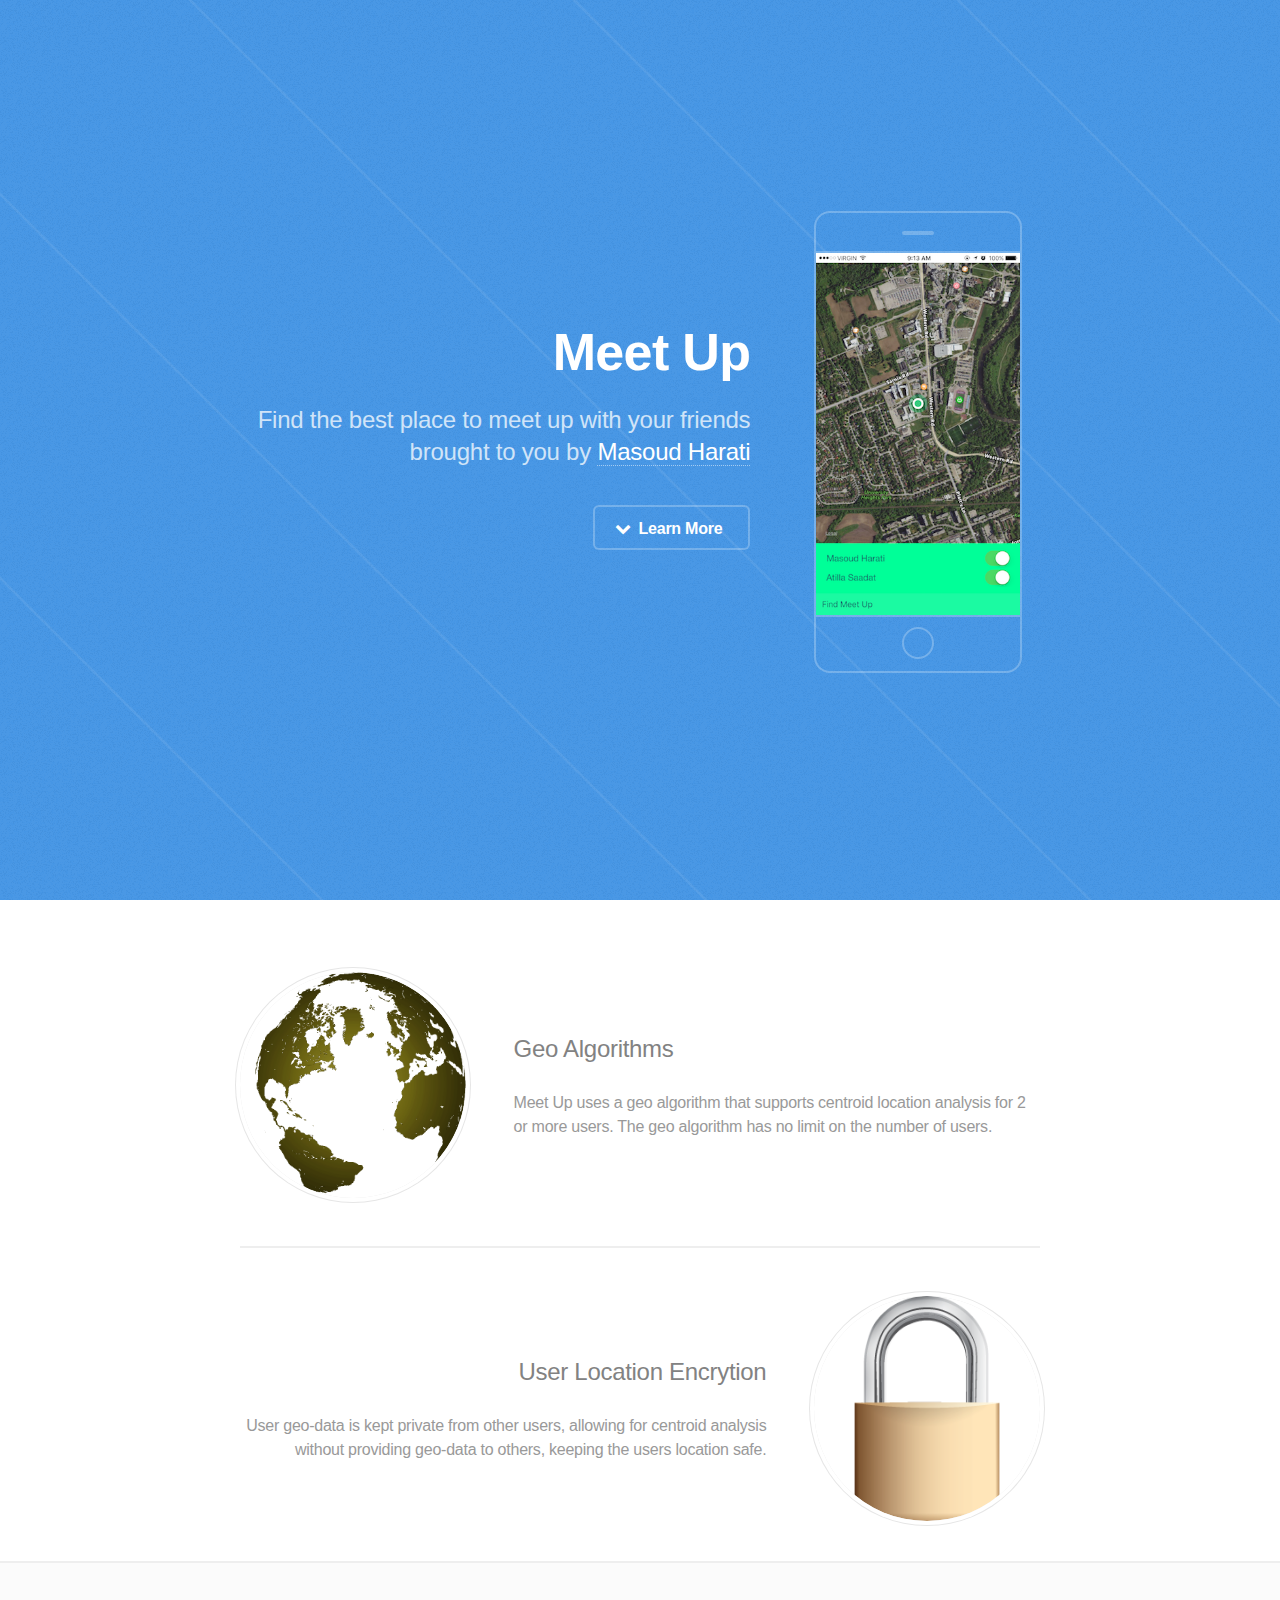
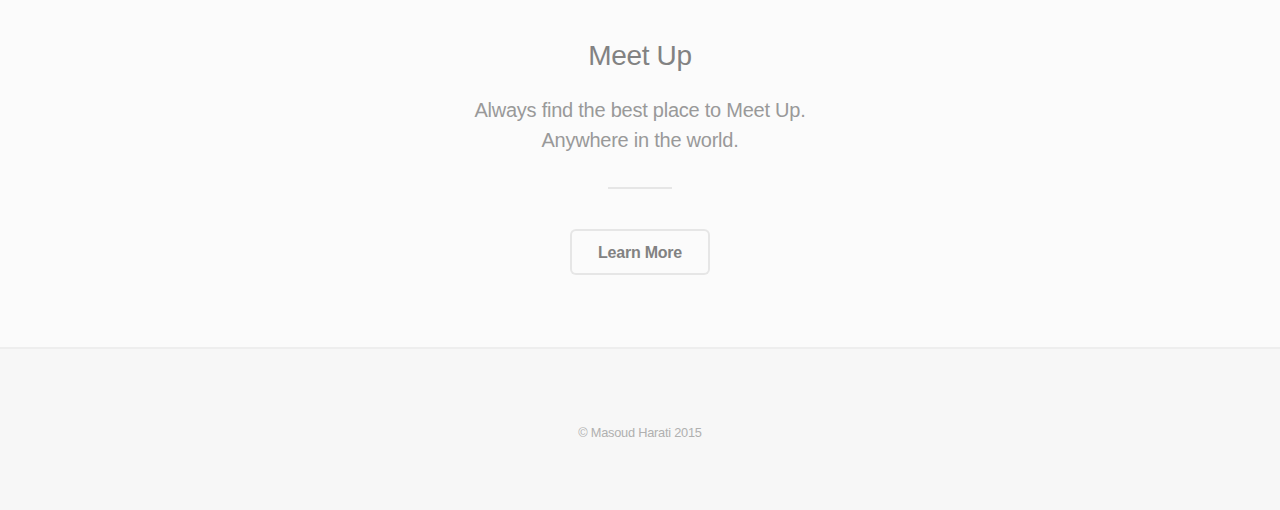
<file: meet-up/index.html>
<!DOCTYPE HTML>
<!--
	Fractal by HTML5 UP
	html5up.net | @n33co
	Free for personal and commercial use under the CCA 3.0 license (html5up.net/license)
-->
<html>
	<head>
		<title>Meet Up</title>
		<meta charset="utf-8" />
		<meta name="viewport" content="width=device-width, initial-scale=1" />
		<!--[if lte IE 8]><script src="assets/js/ie/html5shiv.js"></script><![endif]-->
		<link rel="stylesheet" href="assets/css/main.css" />
		<!--[if lte IE 8]><link rel="stylesheet" href="assets/css/ie8.css" /><![endif]-->
		<!--[if lte IE 9]><link rel="stylesheet" href="assets/css/ie9.css" /><![endif]-->
	</head>
	<body id="top">

		<!-- Header -->
			<header id="header">
				<div class="content">
					<h1><a href="#">Meet Up</a></h1>
					<p>Find the best place to meet up with your friends<br />
					brought to you by <a href="http://masoudh.me">Masoud Harati</a></p>
					<ul class="actions">
						<li><a href="#two" class="button icon fa-chevron-down scrolly">Learn More</a></li>
					</ul>
				</div>
				<div class="image phone"><div class="inner"><img src="images/screen.jpg" alt="" /></div></div>
			</header>

			<section id="two" class="wrapper">
				<div class="inner alt">
					<section class="spotlight">
						<div class="image"><img src="images/globe.jpg" alt="" /></div>
						<div class="content">
							<h3>Geo Algorithms</h3>
							<p>Meet Up uses a geo algorithm that supports centroid location analysis for 2 or more users. The geo algorithm has no limit on the number of users.</p>
						</div>
					</section>
					<section class="spotlight">
						<div class="image"><img src="images/lock.jpg" alt="" /></div>
						<div class="content">
							<h3>User Location Encrytion</h3>
							<p>User geo-data is kept private from other users, allowing for centroid analysis without providing geo-data to others, keeping the users location safe.</p>
						</div>
					</section>
				</div>
			</section>

		<!-- Three -->
			<section id="three" class="wrapper style2 special">
				<header class="major">
					<h2>Meet Up</h2>
					<p>Always find the best place to Meet Up.<br/>
					Anywhere in the world.</p>
				</header>
				<ul class="actions">
					<li><a href="#two" class="button">Learn More</a></li>
				</ul>
			</section>

		<!-- Footer -->
			<footer id="footer">
				<p class="copyright">&copy; Masoud Harati 2015</p>
			</footer>

		<!-- Scripts -->
			<script src="assets/js/jquery.min.js"></script>
			<script src="assets/js/jquery.scrolly.min.js"></script>
			<script src="assets/js/skel.min.js"></script>
			<script src="assets/js/util.js"></script>
			<!--[if lte IE 8]><script src="assets/js/ie/respond.min.js"></script><![endif]-->
			<script src="assets/js/main.js"></script>

	</body>
</html>
</file>
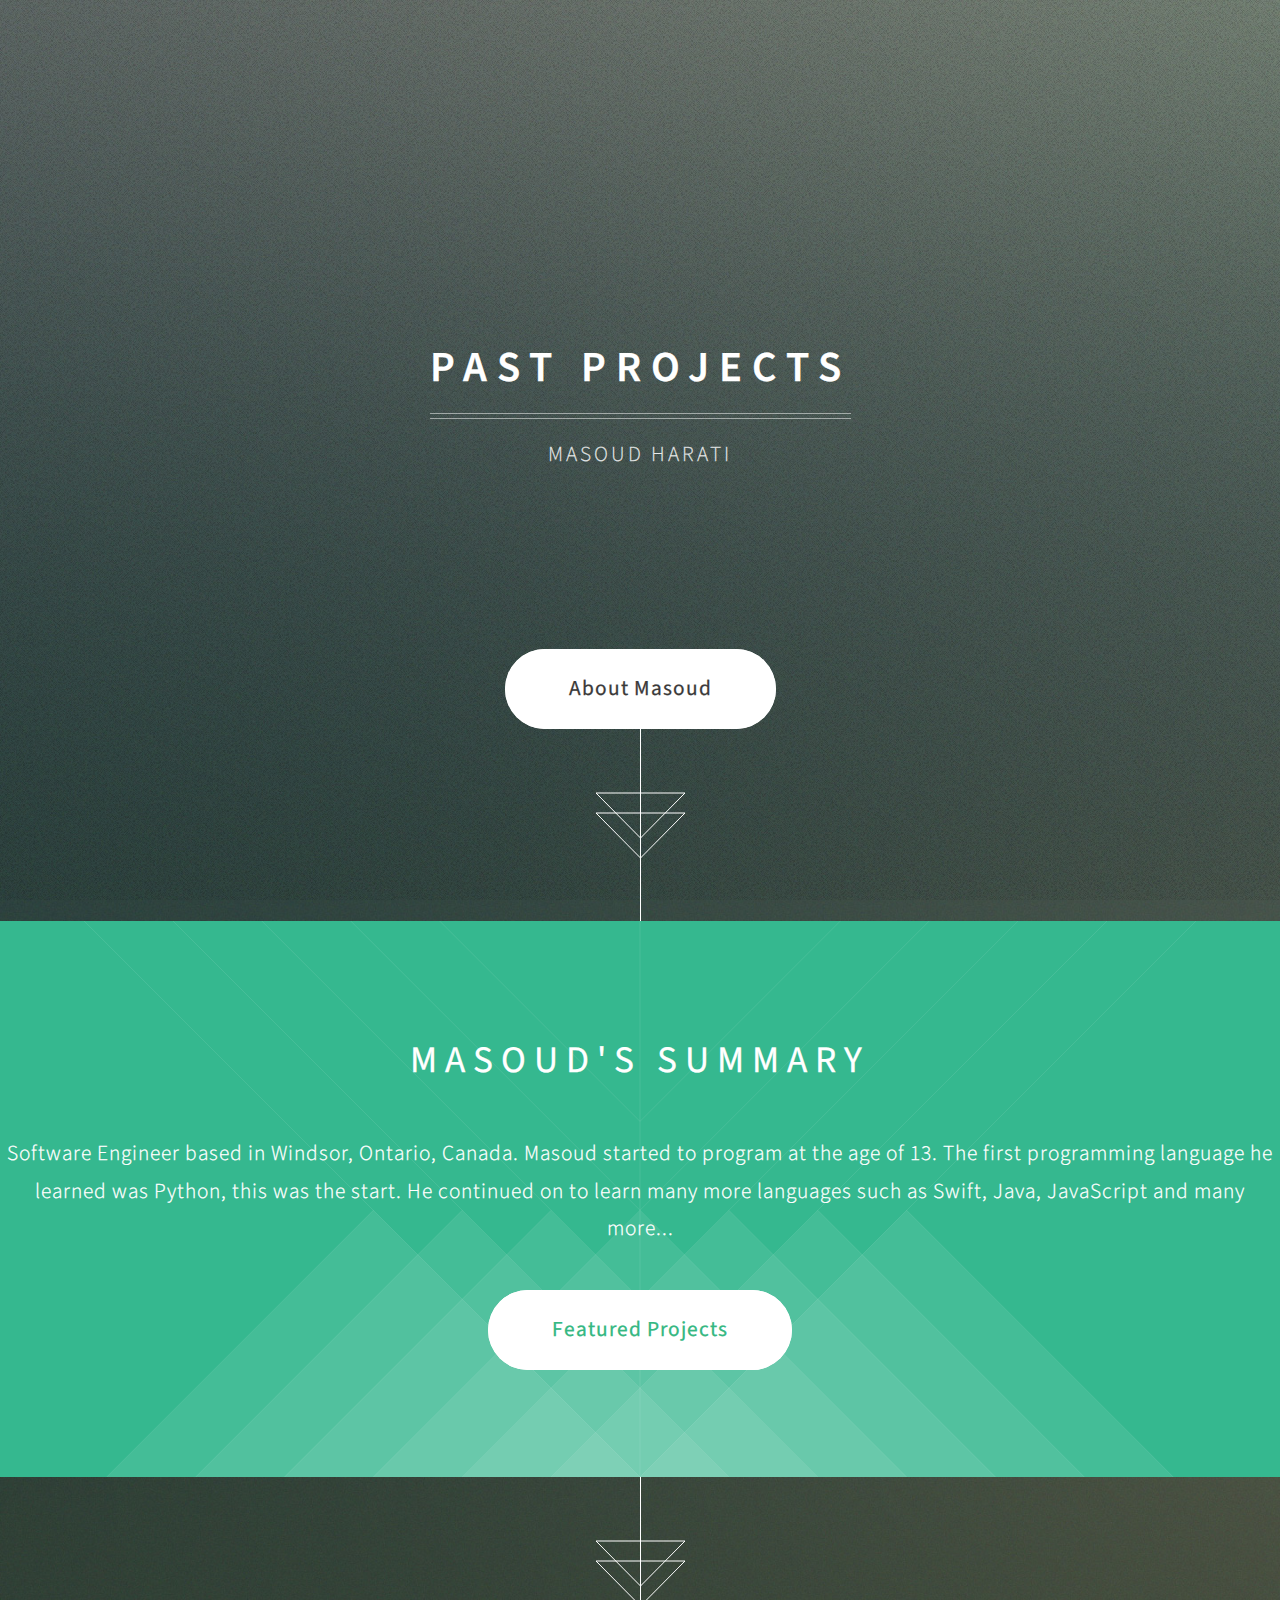
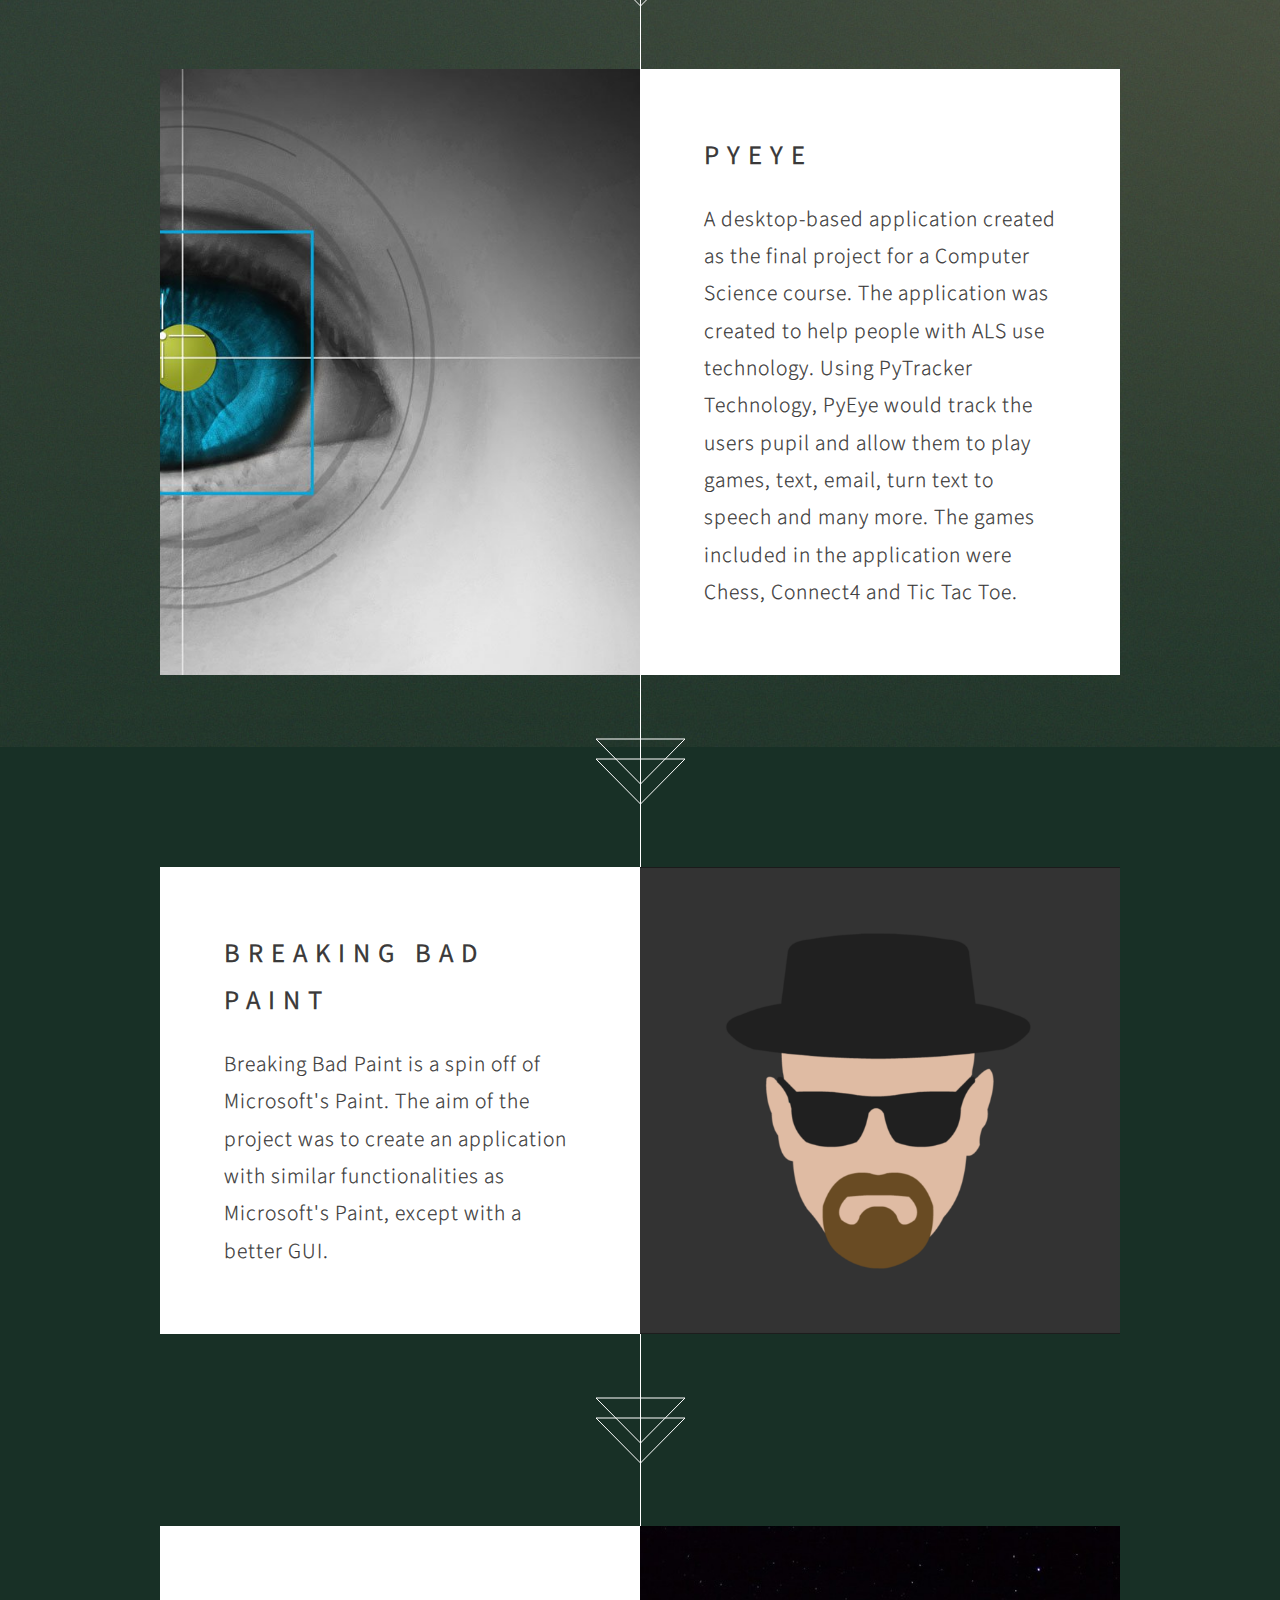
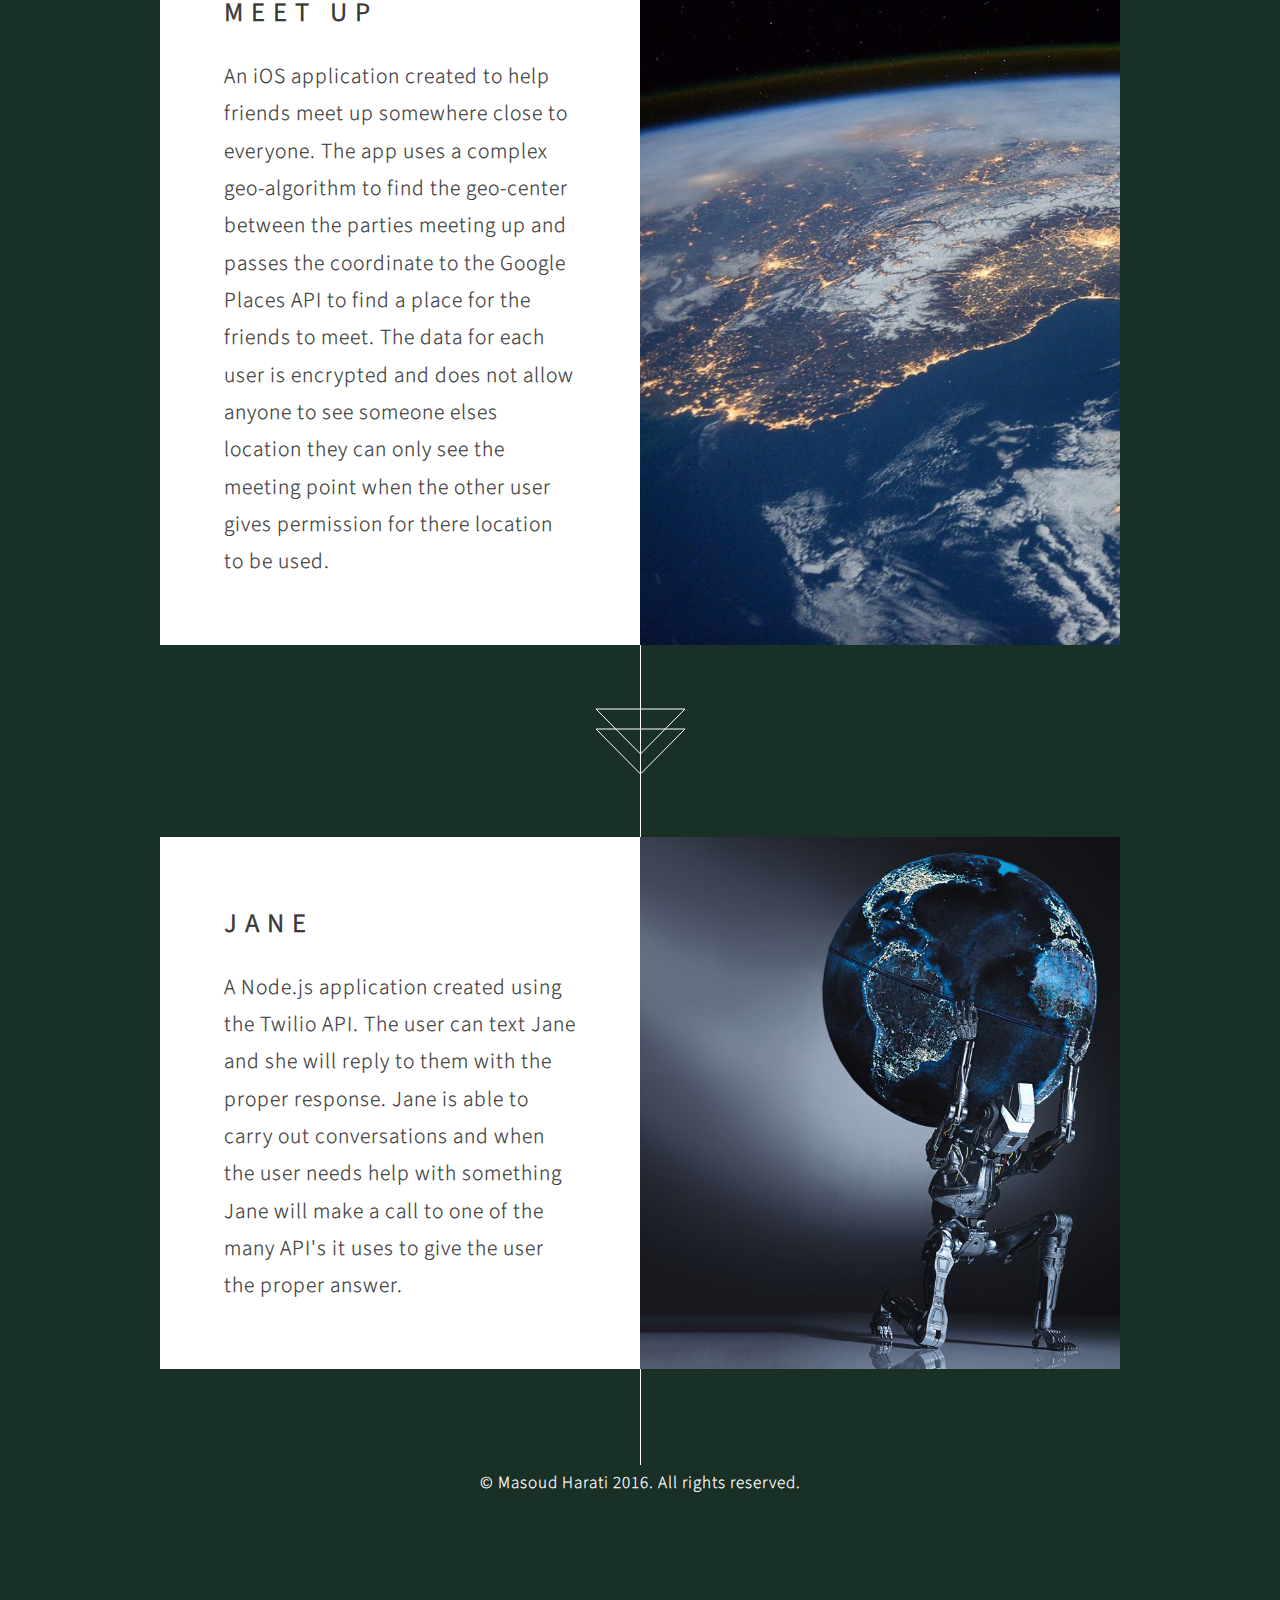
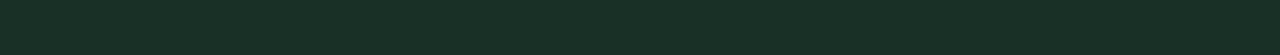
<file: past-projects/index.html>
<!DOCTYPE HTML>
<!--
	Overflow by HTML5 UP
	html5up.net | @n33co
	Free for personal and commercial use under the CCA 3.0 license (html5up.net/license)
-->
<html>
	<head>
		<title>Masoud Harati</title>
		<meta charset="utf-8" />
		<meta name="viewport" content="width=device-width, initial-scale=1" />
		<!--[if lte IE 8]><script src="assets/js/ie/html5shiv.js"></script><![endif]-->
		<link rel="stylesheet" href="assets/css/main.css" />
		<!--[if lte IE 8]><link rel="stylesheet" href="assets/css/ie8.css" /><![endif]-->
	</head>
	<body>

		<!-- Header -->
			<section id="header">
				<header>
					<h1>Past Projects</h1>
					<p>Masoud Harati</p>
				</header>
				<footer>
					<a href="#banner" class="button style2 scrolly-middle">About Masoud</a>
				</footer>
			</section>

		<!-- Banner -->
			<section id="banner">
				<header>
					<h2>Masoud's Summary</h2>
				</header>
				<p>Software Engineer based in Windsor, Ontario, Canada. Masoud started to program at the age of 13. The first programming language he learned was Python, this was the start. He continued on to learn many more languages such as Swift, Java, JavaScript and many more...</p>
				<footer>
					<a href="#first" class="button style2 scrolly">Featured Projects</a>
				</footer>
			</section>

		<!-- Feature 1 -->
			<article id="first" class="container box style1 right">
				<a href="#" class="image fit"><img src="images/pyeye.jpg" alt="" /></a>
				<div class="inner">
					<header>
						<h2>PyEye</h2>
					</header>
					<p>A desktop-based application created as the final project for a Computer Science course. The application was created to help people with ALS use technology. Using PyTracker Technology, PyEye would track the users pupil and allow them to play games, text, email, turn text to speech and many more. The games included in the application were Chess, Connect4 and Tic Tac Toe.</p>
				</div>
			</article>

		<!-- Feature 2 -->
			<article class="container box style1 left">
				<a href="#" class="image fit"><img src="images/bbp.png" alt="" /></a>
				<div class="inner">
					<header>
						<h2>Breaking Bad Paint</h2>
					</header>
					<p>Breaking Bad Paint is a spin off of Microsoft's Paint. The aim of the project was to create an application with similar functionalities as Microsoft's Paint, except with a better GUI.</p>
				</div>
			</article>

		<!-- Feature 3 -->
			<article class="container box style1 left">
				<a href="#" class="image fit"><img src="images/earth.jpg" alt="" /></a>
				<div class="inner">
					<header>
						<h2>Meet Up</h2>
					</header>
					<p>An iOS application created to help friends meet up somewhere close to everyone. The app uses a complex geo-algorithm to find the geo-center between the parties meeting up and passes the coordinate to the Google Places API to find a place for the friends to meet. The data for each user is encrypted and does not allow anyone to see someone elses location they can only see the meeting point when the other user gives permission for there location to be used.</p>
				</div>
			</article>

		<!-- Feature 4 -->
			<article class="container box style1 left">
				<a href="#" class="image fit"><img src="images/ai.jpg" alt="" /></a>
				<div class="inner">
					<header>
						<h2>Jane</h2>
					</header>
					<p>A Node.js application created using the Twilio API. The user can text Jane and she will reply to them with the proper response. Jane is able to carry out conversations and when the user needs help with something Jane will make a call to one of the many API's it uses to give the user the proper answer.</p>
				</div>
			</article>


		<section id="footer">
			<div class="copyright">
				<ul class="menu">
					<li>&copy; Masoud Harati 2016. All rights reserved.</li>
				</ul>
			</div>
		</section>

		<!-- Scripts -->
			<script src="assets/js/jquery.min.js"></script>
			<script src="assets/js/jquery.scrolly.min.js"></script>
			<script src="assets/js/jquery.poptrox.min.js"></script>
			<script src="assets/js/skel.min.js"></script>
			<script src="assets/js/util.js"></script>
			<!--[if lte IE 8]><script src="assets/js/ie/respond.min.js"></script><![endif]-->
			<script src="assets/js/main.js"></script>

	</body>
</html>
</file>
<file: meet-up/assets/css/ie9.css>
/*
	Fractal by HTML5 UP
	html5up.net | @n33co
	Free for personal and commercial use under the CCA 3.0 license (html5up.net/license)
*/

/* Spotlight */

	.spotlight .image {
		width: 25%;
		display: inline-block;
		vertical-align: middle;
	}

	.spotlight .content {
		width: 65%;
		display: inline-block;
		vertical-align: middle;
	}

	.spotlight:after {
		content: '';
		display: block;
		clear: both;
	}

	.spotlight:nth-child(2n) .image {
		margin: 0 3em 0 0;
	}

	.spotlight:nth-child(2n) .content {
		text-align: left;
	}

/* Header */

	#header {
		height: auto;
		text-align: center;
	}

		#header .content {
			display: inline-block;
			vertical-align: middle;
		}

		#header .image {
			display: inline-block;
			vertical-align: middle;
		}
</file>
<file: past-projects/assets/css/ie8.css>
/*
	Overflow by HTML5 UP
	html5up.net | @n33co
	Free for personal and commercial use under the CCA 3.0 license (html5up.net/license)
*/

/* Basic */

	body {
		background-image: url("../../images/bg.jpg");
		background-repeat: no-repeat;
		background-size: cover;
		background-position: auto;
		background-attachment: scroll;
		-ms-behavior: url("assets/js/ie/backgroundsize.min.htc");
	}

/* Section/Article */

	section > .last-child,
	article > .last-child,
	section.last-child,
	article.last-child {
		margin-bottom: 0;
	}

/* Button */

	input[type="button"],
	input[type="submit"],
	input[type="reset"],
	button,
	.button {
		position: relative;
		-ms-behavior: url("assets/js/ie/PIE.htc");
	}

		input[type="button"].style2:hover,
		input[type="submit"].style2:hover,
		input[type="reset"].style2:hover,
		button.style2:hover,
		.button.style2:hover {
			color: #35b88f !important;
		}

		input[type="button"].style3,
		input[type="submit"].style3,
		input[type="reset"].style3,
		button.style3,
		.button.style3 {
			background: #fefefe;
			border: solid 1px #dad9d9;
		}

/* Footer */

	#footer .icons {
		position: relative;
		-ms-behavior: url("assets/js/ie/PIE.htc");
	}

/* Header */

	#header header p {
		border-top: solid 1px #888;
	}
</file>
<file: meet-up/assets/css/main.css>
@import url(font-awesome.min.css);

/*
	Fractal by HTML5 UP
	html5up.net | @n33co
	Free for personal and commercial use under the CCA 3.0 license (html5up.net/license)
*/

/* Reset */

	html, body, div, span, applet, object, iframe, h1, h2, h3, h4, h5, h6, p, blockquote, pre, a, abbr, acronym, address, big, cite, code, del, dfn, em, img, ins, kbd, q, s, samp, small, strike, strong, sub, sup, tt, var, b, u, i, center, dl, dt, dd, ol, ul, li, fieldset, form, label, legend, table, caption, tbody, tfoot, thead, tr, th, td, article, aside, canvas, details, embed, figure, figcaption, footer, header, hgroup, menu, nav, output, ruby, section, summary, time, mark, audio, video {
		margin: 0;
		padding: 0;
		border: 0;
		font-size: 100%;
		font: inherit;
		vertical-align: baseline;
	}

	article, aside, details, figcaption, figure, footer, header, hgroup, menu, nav, section {
		display: block;
	}

	body {
		line-height: 1;
	}

	ol, ul {
		list-style: none;
	}

	blockquote, q {
		quotes: none;
	}

	blockquote:before, blockquote:after, q:before, q:after {
		content: '';
		content: none;
	}

	table {
		border-collapse: collapse;
		border-spacing: 0;
	}

	body {
		-webkit-text-size-adjust: none;
	}

/* Box Model */

	*, *:before, *:after {
		-moz-box-sizing: border-box;
		-webkit-box-sizing: border-box;
		box-sizing: border-box;
	}

/* Grid */

	.row {
		border-bottom: solid 1px transparent;
		-moz-box-sizing: border-box;
		-webkit-box-sizing: border-box;
		box-sizing: border-box;
	}

	.row > * {
		float: left;
		-moz-box-sizing: border-box;
		-webkit-box-sizing: border-box;
		box-sizing: border-box;
	}

	.row:after, .row:before {
		content: '';
		display: block;
		clear: both;
		height: 0;
	}

	.row.uniform > * > :first-child {
		margin-top: 0;
	}

	.row.uniform > * > :last-child {
		margin-bottom: 0;
	}

	.row.\30 \25 > * {
		padding: 0 0 0 0em;
	}

	.row.\30 \25 {
		margin: 0 0 -1px 0em;
	}

	.row.uniform.\30 \25 > * {
		padding: 0em 0 0 0em;
	}

	.row.uniform.\30 \25 {
		margin: 0em 0 -1px 0em;
	}

	.row > * {
		padding: 0 0 0 1.5em;
	}

	.row {
		margin: 0 0 -1px -1.5em;
	}

	.row.uniform > * {
		padding: 1.5em 0 0 1.5em;
	}

	.row.uniform {
		margin: -1.5em 0 -1px -1.5em;
	}

	.row.\32 00\25 > * {
		padding: 0 0 0 3em;
	}

	.row.\32 00\25 {
		margin: 0 0 -1px -3em;
	}

	.row.uniform.\32 00\25 > * {
		padding: 3em 0 0 3em;
	}

	.row.uniform.\32 00\25 {
		margin: -3em 0 -1px -3em;
	}

	.row.\31 50\25 > * {
		padding: 0 0 0 2.25em;
	}

	.row.\31 50\25 {
		margin: 0 0 -1px -2.25em;
	}

	.row.uniform.\31 50\25 > * {
		padding: 2.25em 0 0 2.25em;
	}

	.row.uniform.\31 50\25 {
		margin: -2.25em 0 -1px -2.25em;
	}

	.row.\35 0\25 > * {
		padding: 0 0 0 0.75em;
	}

	.row.\35 0\25 {
		margin: 0 0 -1px -0.75em;
	}

	.row.uniform.\35 0\25 > * {
		padding: 0.75em 0 0 0.75em;
	}

	.row.uniform.\35 0\25 {
		margin: -0.75em 0 -1px -0.75em;
	}

	.row.\32 5\25 > * {
		padding: 0 0 0 0.375em;
	}

	.row.\32 5\25 {
		margin: 0 0 -1px -0.375em;
	}

	.row.uniform.\32 5\25 > * {
		padding: 0.375em 0 0 0.375em;
	}

	.row.uniform.\32 5\25 {
		margin: -0.375em 0 -1px -0.375em;
	}

	.\31 2u, .\31 2u\24 {
		width: 100%;
		clear: none;
		margin-left: 0;
	}

	.\31 1u, .\31 1u\24 {
		width: 91.6666666667%;
		clear: none;
		margin-left: 0;
	}

	.\31 0u, .\31 0u\24 {
		width: 83.3333333333%;
		clear: none;
		margin-left: 0;
	}

	.\39 u, .\39 u\24 {
		width: 75%;
		clear: none;
		margin-left: 0;
	}

	.\38 u, .\38 u\24 {
		width: 66.6666666667%;
		clear: none;
		margin-left: 0;
	}

	.\37 u, .\37 u\24 {
		width: 58.3333333333%;
		clear: none;
		margin-left: 0;
	}

	.\36 u, .\36 u\24 {
		width: 50%;
		clear: none;
		margin-left: 0;
	}

	.\35 u, .\35 u\24 {
		width: 41.6666666667%;
		clear: none;
		margin-left: 0;
	}

	.\34 u, .\34 u\24 {
		width: 33.3333333333%;
		clear: none;
		margin-left: 0;
	}

	.\33 u, .\33 u\24 {
		width: 25%;
		clear: none;
		margin-left: 0;
	}

	.\32 u, .\32 u\24 {
		width: 16.6666666667%;
		clear: none;
		margin-left: 0;
	}

	.\31 u, .\31 u\24 {
		width: 8.3333333333%;
		clear: none;
		margin-left: 0;
	}

	.\31 2u\24 + *,
	.\31 1u\24 + *,
	.\31 0u\24 + *,
	.\39 u\24 + *,
	.\38 u\24 + *,
	.\37 u\24 + *,
	.\36 u\24 + *,
	.\35 u\24 + *,
	.\34 u\24 + *,
	.\33 u\24 + *,
	.\32 u\24 + *,
	.\31 u\24 + * {
		clear: left;
	}

	.\-11u {
		margin-left: 91.66667%;
	}

	.\-10u {
		margin-left: 83.33333%;
	}

	.\-9u {
		margin-left: 75%;
	}

	.\-8u {
		margin-left: 66.66667%;
	}

	.\-7u {
		margin-left: 58.33333%;
	}

	.\-6u {
		margin-left: 50%;
	}

	.\-5u {
		margin-left: 41.66667%;
	}

	.\-4u {
		margin-left: 33.33333%;
	}

	.\-3u {
		margin-left: 25%;
	}

	.\-2u {
		margin-left: 16.66667%;
	}

	.\-1u {
		margin-left: 8.33333%;
	}

	@media screen and (max-width: 1680px) {

		.row > * {
			padding: 0 0 0 1.5em;
		}

		.row {
			margin: 0 0 -1px -1.5em;
		}

		.row.uniform > * {
			padding: 1.5em 0 0 1.5em;
		}

		.row.uniform {
			margin: -1.5em 0 -1px -1.5em;
		}

		.row.\32 00\25 > * {
			padding: 0 0 0 3em;
		}

		.row.\32 00\25 {
			margin: 0 0 -1px -3em;
		}

		.row.uniform.\32 00\25 > * {
			padding: 3em 0 0 3em;
		}

		.row.uniform.\32 00\25 {
			margin: -3em 0 -1px -3em;
		}

		.row.\31 50\25 > * {
			padding: 0 0 0 2.25em;
		}

		.row.\31 50\25 {
			margin: 0 0 -1px -2.25em;
		}

		.row.uniform.\31 50\25 > * {
			padding: 2.25em 0 0 2.25em;
		}

		.row.uniform.\31 50\25 {
			margin: -2.25em 0 -1px -2.25em;
		}

		.row.\35 0\25 > * {
			padding: 0 0 0 0.75em;
		}

		.row.\35 0\25 {
			margin: 0 0 -1px -0.75em;
		}

		.row.uniform.\35 0\25 > * {
			padding: 0.75em 0 0 0.75em;
		}

		.row.uniform.\35 0\25 {
			margin: -0.75em 0 -1px -0.75em;
		}

		.row.\32 5\25 > * {
			padding: 0 0 0 0.375em;
		}

		.row.\32 5\25 {
			margin: 0 0 -1px -0.375em;
		}

		.row.uniform.\32 5\25 > * {
			padding: 0.375em 0 0 0.375em;
		}

		.row.uniform.\32 5\25 {
			margin: -0.375em 0 -1px -0.375em;
		}

		.\31 2u\28xlarge\29, .\31 2u\24\28xlarge\29 {
			width: 100%;
			clear: none;
			margin-left: 0;
		}

		.\31 1u\28xlarge\29, .\31 1u\24\28xlarge\29 {
			width: 91.6666666667%;
			clear: none;
			margin-left: 0;
		}

		.\31 0u\28xlarge\29, .\31 0u\24\28xlarge\29 {
			width: 83.3333333333%;
			clear: none;
			margin-left: 0;
		}

		.\39 u\28xlarge\29, .\39 u\24\28xlarge\29 {
			width: 75%;
			clear: none;
			margin-left: 0;
		}

		.\38 u\28xlarge\29, .\38 u\24\28xlarge\29 {
			width: 66.6666666667%;
			clear: none;
			margin-left: 0;
		}

		.\37 u\28xlarge\29, .\37 u\24\28xlarge\29 {
			width: 58.3333333333%;
			clear: none;
			margin-left: 0;
		}

		.\36 u\28xlarge\29, .\36 u\24\28xlarge\29 {
			width: 50%;
			clear: none;
			margin-left: 0;
		}

		.\35 u\28xlarge\29, .\35 u\24\28xlarge\29 {
			width: 41.6666666667%;
			clear: none;
			margin-left: 0;
		}

		.\34 u\28xlarge\29, .\34 u\24\28xlarge\29 {
			width: 33.3333333333%;
			clear: none;
			margin-left: 0;
		}

		.\33 u\28xlarge\29, .\33 u\24\28xlarge\29 {
			width: 25%;
			clear: none;
			margin-left: 0;
		}

		.\32 u\28xlarge\29, .\32 u\24\28xlarge\29 {
			width: 16.6666666667%;
			clear: none;
			margin-left: 0;
		}

		.\31 u\28xlarge\29, .\31 u\24\28xlarge\29 {
			width: 8.3333333333%;
			clear: none;
			margin-left: 0;
		}

		.\31 2u\24\28xlarge\29 + *,
		.\31 1u\24\28xlarge\29 + *,
		.\31 0u\24\28xlarge\29 + *,
		.\39 u\24\28xlarge\29 + *,
		.\38 u\24\28xlarge\29 + *,
		.\37 u\24\28xlarge\29 + *,
		.\36 u\24\28xlarge\29 + *,
		.\35 u\24\28xlarge\29 + *,
		.\34 u\24\28xlarge\29 + *,
		.\33 u\24\28xlarge\29 + *,
		.\32 u\24\28xlarge\29 + *,
		.\31 u\24\28xlarge\29 + * {
			clear: left;
		}

		.\-11u\28xlarge\29 {
			margin-left: 91.66667%;
		}

		.\-10u\28xlarge\29 {
			margin-left: 83.33333%;
		}

		.\-9u\28xlarge\29 {
			margin-left: 75%;
		}

		.\-8u\28xlarge\29 {
			margin-left: 66.66667%;
		}

		.\-7u\28xlarge\29 {
			margin-left: 58.33333%;
		}

		.\-6u\28xlarge\29 {
			margin-left: 50%;
		}

		.\-5u\28xlarge\29 {
			margin-left: 41.66667%;
		}

		.\-4u\28xlarge\29 {
			margin-left: 33.33333%;
		}

		.\-3u\28xlarge\29 {
			margin-left: 25%;
		}

		.\-2u\28xlarge\29 {
			margin-left: 16.66667%;
		}

		.\-1u\28xlarge\29 {
			margin-left: 8.33333%;
		}

	}

	@media screen and (max-width: 1280px) {

		.row > * {
			padding: 0 0 0 1.5em;
		}

		.row {
			margin: 0 0 -1px -1.5em;
		}

		.row.uniform > * {
			padding: 1.5em 0 0 1.5em;
		}

		.row.uniform {
			margin: -1.5em 0 -1px -1.5em;
		}

		.row.\32 00\25 > * {
			padding: 0 0 0 3em;
		}

		.row.\32 00\25 {
			margin: 0 0 -1px -3em;
		}

		.row.uniform.\32 00\25 > * {
			padding: 3em 0 0 3em;
		}

		.row.uniform.\32 00\25 {
			margin: -3em 0 -1px -3em;
		}

		.row.\31 50\25 > * {
			padding: 0 0 0 2.25em;
		}

		.row.\31 50\25 {
			margin: 0 0 -1px -2.25em;
		}

		.row.uniform.\31 50\25 > * {
			padding: 2.25em 0 0 2.25em;
		}

		.row.uniform.\31 50\25 {
			margin: -2.25em 0 -1px -2.25em;
		}

		.row.\35 0\25 > * {
			padding: 0 0 0 0.75em;
		}

		.row.\35 0\25 {
			margin: 0 0 -1px -0.75em;
		}

		.row.uniform.\35 0\25 > * {
			padding: 0.75em 0 0 0.75em;
		}

		.row.uniform.\35 0\25 {
			margin: -0.75em 0 -1px -0.75em;
		}

		.row.\32 5\25 > * {
			padding: 0 0 0 0.375em;
		}

		.row.\32 5\25 {
			margin: 0 0 -1px -0.375em;
		}

		.row.uniform.\32 5\25 > * {
			padding: 0.375em 0 0 0.375em;
		}

		.row.uniform.\32 5\25 {
			margin: -0.375em 0 -1px -0.375em;
		}

		.\31 2u\28large\29, .\31 2u\24\28large\29 {
			width: 100%;
			clear: none;
			margin-left: 0;
		}

		.\31 1u\28large\29, .\31 1u\24\28large\29 {
			width: 91.6666666667%;
			clear: none;
			margin-left: 0;
		}

		.\31 0u\28large\29, .\31 0u\24\28large\29 {
			width: 83.3333333333%;
			clear: none;
			margin-left: 0;
		}

		.\39 u\28large\29, .\39 u\24\28large\29 {
			width: 75%;
			clear: none;
			margin-left: 0;
		}

		.\38 u\28large\29, .\38 u\24\28large\29 {
			width: 66.6666666667%;
			clear: none;
			margin-left: 0;
		}

		.\37 u\28large\29, .\37 u\24\28large\29 {
			width: 58.3333333333%;
			clear: none;
			margin-left: 0;
		}

		.\36 u\28large\29, .\36 u\24\28large\29 {
			width: 50%;
			clear: none;
			margin-left: 0;
		}

		.\35 u\28large\29, .\35 u\24\28large\29 {
			width: 41.6666666667%;
			clear: none;
			margin-left: 0;
		}

		.\34 u\28large\29, .\34 u\24\28large\29 {
			width: 33.3333333333%;
			clear: none;
			margin-left: 0;
		}

		.\33 u\28large\29, .\33 u\24\28large\29 {
			width: 25%;
			clear: none;
			margin-left: 0;
		}

		.\32 u\28large\29, .\32 u\24\28large\29 {
			width: 16.6666666667%;
			clear: none;
			margin-left: 0;
		}

		.\31 u\28large\29, .\31 u\24\28large\29 {
			width: 8.3333333333%;
			clear: none;
			margin-left: 0;
		}

		.\31 2u\24\28large\29 + *,
		.\31 1u\24\28large\29 + *,
		.\31 0u\24\28large\29 + *,
		.\39 u\24\28large\29 + *,
		.\38 u\24\28large\29 + *,
		.\37 u\24\28large\29 + *,
		.\36 u\24\28large\29 + *,
		.\35 u\24\28large\29 + *,
		.\34 u\24\28large\29 + *,
		.\33 u\24\28large\29 + *,
		.\32 u\24\28large\29 + *,
		.\31 u\24\28large\29 + * {
			clear: left;
		}

		.\-11u\28large\29 {
			margin-left: 91.66667%;
		}

		.\-10u\28large\29 {
			margin-left: 83.33333%;
		}

		.\-9u\28large\29 {
			margin-left: 75%;
		}

		.\-8u\28large\29 {
			margin-left: 66.66667%;
		}

		.\-7u\28large\29 {
			margin-left: 58.33333%;
		}

		.\-6u\28large\29 {
			margin-left: 50%;
		}

		.\-5u\28large\29 {
			margin-left: 41.66667%;
		}

		.\-4u\28large\29 {
			margin-left: 33.33333%;
		}

		.\-3u\28large\29 {
			margin-left: 25%;
		}

		.\-2u\28large\29 {
			margin-left: 16.66667%;
		}

		.\-1u\28large\29 {
			margin-left: 8.33333%;
		}

	}

	@media screen and (max-width: 980px) {

		.row > * {
			padding: 0 0 0 1.5em;
		}

		.row {
			margin: 0 0 -1px -1.5em;
		}

		.row.uniform > * {
			padding: 1.5em 0 0 1.5em;
		}

		.row.uniform {
			margin: -1.5em 0 -1px -1.5em;
		}

		.row.\32 00\25 > * {
			padding: 0 0 0 3em;
		}

		.row.\32 00\25 {
			margin: 0 0 -1px -3em;
		}

		.row.uniform.\32 00\25 > * {
			padding: 3em 0 0 3em;
		}

		.row.uniform.\32 00\25 {
			margin: -3em 0 -1px -3em;
		}

		.row.\31 50\25 > * {
			padding: 0 0 0 2.25em;
		}

		.row.\31 50\25 {
			margin: 0 0 -1px -2.25em;
		}

		.row.uniform.\31 50\25 > * {
			padding: 2.25em 0 0 2.25em;
		}

		.row.uniform.\31 50\25 {
			margin: -2.25em 0 -1px -2.25em;
		}

		.row.\35 0\25 > * {
			padding: 0 0 0 0.75em;
		}

		.row.\35 0\25 {
			margin: 0 0 -1px -0.75em;
		}

		.row.uniform.\35 0\25 > * {
			padding: 0.75em 0 0 0.75em;
		}

		.row.uniform.\35 0\25 {
			margin: -0.75em 0 -1px -0.75em;
		}

		.row.\32 5\25 > * {
			padding: 0 0 0 0.375em;
		}

		.row.\32 5\25 {
			margin: 0 0 -1px -0.375em;
		}

		.row.uniform.\32 5\25 > * {
			padding: 0.375em 0 0 0.375em;
		}

		.row.uniform.\32 5\25 {
			margin: -0.375em 0 -1px -0.375em;
		}

		.\31 2u\28medium\29, .\31 2u\24\28medium\29 {
			width: 100%;
			clear: none;
			margin-left: 0;
		}

		.\31 1u\28medium\29, .\31 1u\24\28medium\29 {
			width: 91.6666666667%;
			clear: none;
			margin-left: 0;
		}

		.\31 0u\28medium\29, .\31 0u\24\28medium\29 {
			width: 83.3333333333%;
			clear: none;
			margin-left: 0;
		}

		.\39 u\28medium\29, .\39 u\24\28medium\29 {
			width: 75%;
			clear: none;
			margin-left: 0;
		}

		.\38 u\28medium\29, .\38 u\24\28medium\29 {
			width: 66.6666666667%;
			clear: none;
			margin-left: 0;
		}

		.\37 u\28medium\29, .\37 u\24\28medium\29 {
			width: 58.3333333333%;
			clear: none;
			margin-left: 0;
		}

		.\36 u\28medium\29, .\36 u\24\28medium\29 {
			width: 50%;
			clear: none;
			margin-left: 0;
		}

		.\35 u\28medium\29, .\35 u\24\28medium\29 {
			width: 41.6666666667%;
			clear: none;
			margin-left: 0;
		}

		.\34 u\28medium\29, .\34 u\24\28medium\29 {
			width: 33.3333333333%;
			clear: none;
			margin-left: 0;
		}

		.\33 u\28medium\29, .\33 u\24\28medium\29 {
			width: 25%;
			clear: none;
			margin-left: 0;
		}

		.\32 u\28medium\29, .\32 u\24\28medium\29 {
			width: 16.6666666667%;
			clear: none;
			margin-left: 0;
		}

		.\31 u\28medium\29, .\31 u\24\28medium\29 {
			width: 8.3333333333%;
			clear: none;
			margin-left: 0;
		}

		.\31 2u\24\28medium\29 + *,
		.\31 1u\24\28medium\29 + *,
		.\31 0u\24\28medium\29 + *,
		.\39 u\24\28medium\29 + *,
		.\38 u\24\28medium\29 + *,
		.\37 u\24\28medium\29 + *,
		.\36 u\24\28medium\29 + *,
		.\35 u\24\28medium\29 + *,
		.\34 u\24\28medium\29 + *,
		.\33 u\24\28medium\29 + *,
		.\32 u\24\28medium\29 + *,
		.\31 u\24\28medium\29 + * {
			clear: left;
		}

		.\-11u\28medium\29 {
			margin-left: 91.66667%;
		}

		.\-10u\28medium\29 {
			margin-left: 83.33333%;
		}

		.\-9u\28medium\29 {
			margin-left: 75%;
		}

		.\-8u\28medium\29 {
			margin-left: 66.66667%;
		}

		.\-7u\28medium\29 {
			margin-left: 58.33333%;
		}

		.\-6u\28medium\29 {
			margin-left: 50%;
		}

		.\-5u\28medium\29 {
			margin-left: 41.66667%;
		}

		.\-4u\28medium\29 {
			margin-left: 33.33333%;
		}

		.\-3u\28medium\29 {
			margin-left: 25%;
		}

		.\-2u\28medium\29 {
			margin-left: 16.66667%;
		}

		.\-1u\28medium\29 {
			margin-left: 8.33333%;
		}

	}

	@media screen and (max-width: 736px) {

		.row > * {
			padding: 0 0 0 1.5em;
		}

		.row {
			margin: 0 0 -1px -1.5em;
		}

		.row.uniform > * {
			padding: 1.5em 0 0 1.5em;
		}

		.row.uniform {
			margin: -1.5em 0 -1px -1.5em;
		}

		.row.\32 00\25 > * {
			padding: 0 0 0 3em;
		}

		.row.\32 00\25 {
			margin: 0 0 -1px -3em;
		}

		.row.uniform.\32 00\25 > * {
			padding: 3em 0 0 3em;
		}

		.row.uniform.\32 00\25 {
			margin: -3em 0 -1px -3em;
		}

		.row.\31 50\25 > * {
			padding: 0 0 0 2.25em;
		}

		.row.\31 50\25 {
			margin: 0 0 -1px -2.25em;
		}

		.row.uniform.\31 50\25 > * {
			padding: 2.25em 0 0 2.25em;
		}

		.row.uniform.\31 50\25 {
			margin: -2.25em 0 -1px -2.25em;
		}

		.row.\35 0\25 > * {
			padding: 0 0 0 0.75em;
		}

		.row.\35 0\25 {
			margin: 0 0 -1px -0.75em;
		}

		.row.uniform.\35 0\25 > * {
			padding: 0.75em 0 0 0.75em;
		}

		.row.uniform.\35 0\25 {
			margin: -0.75em 0 -1px -0.75em;
		}

		.row.\32 5\25 > * {
			padding: 0 0 0 0.375em;
		}

		.row.\32 5\25 {
			margin: 0 0 -1px -0.375em;
		}

		.row.uniform.\32 5\25 > * {
			padding: 0.375em 0 0 0.375em;
		}

		.row.uniform.\32 5\25 {
			margin: -0.375em 0 -1px -0.375em;
		}

		.\31 2u\28small\29, .\31 2u\24\28small\29 {
			width: 100%;
			clear: none;
			margin-left: 0;
		}

		.\31 1u\28small\29, .\31 1u\24\28small\29 {
			width: 91.6666666667%;
			clear: none;
			margin-left: 0;
		}

		.\31 0u\28small\29, .\31 0u\24\28small\29 {
			width: 83.3333333333%;
			clear: none;
			margin-left: 0;
		}

		.\39 u\28small\29, .\39 u\24\28small\29 {
			width: 75%;
			clear: none;
			margin-left: 0;
		}

		.\38 u\28small\29, .\38 u\24\28small\29 {
			width: 66.6666666667%;
			clear: none;
			margin-left: 0;
		}

		.\37 u\28small\29, .\37 u\24\28small\29 {
			width: 58.3333333333%;
			clear: none;
			margin-left: 0;
		}

		.\36 u\28small\29, .\36 u\24\28small\29 {
			width: 50%;
			clear: none;
			margin-left: 0;
		}

		.\35 u\28small\29, .\35 u\24\28small\29 {
			width: 41.6666666667%;
			clear: none;
			margin-left: 0;
		}

		.\34 u\28small\29, .\34 u\24\28small\29 {
			width: 33.3333333333%;
			clear: none;
			margin-left: 0;
		}

		.\33 u\28small\29, .\33 u\24\28small\29 {
			width: 25%;
			clear: none;
			margin-left: 0;
		}

		.\32 u\28small\29, .\32 u\24\28small\29 {
			width: 16.6666666667%;
			clear: none;
			margin-left: 0;
		}

		.\31 u\28small\29, .\31 u\24\28small\29 {
			width: 8.3333333333%;
			clear: none;
			margin-left: 0;
		}

		.\31 2u\24\28small\29 + *,
		.\31 1u\24\28small\29 + *,
		.\31 0u\24\28small\29 + *,
		.\39 u\24\28small\29 + *,
		.\38 u\24\28small\29 + *,
		.\37 u\24\28small\29 + *,
		.\36 u\24\28small\29 + *,
		.\35 u\24\28small\29 + *,
		.\34 u\24\28small\29 + *,
		.\33 u\24\28small\29 + *,
		.\32 u\24\28small\29 + *,
		.\31 u\24\28small\29 + * {
			clear: left;
		}

		.\-11u\28small\29 {
			margin-left: 91.66667%;
		}

		.\-10u\28small\29 {
			margin-left: 83.33333%;
		}

		.\-9u\28small\29 {
			margin-left: 75%;
		}

		.\-8u\28small\29 {
			margin-left: 66.66667%;
		}

		.\-7u\28small\29 {
			margin-left: 58.33333%;
		}

		.\-6u\28small\29 {
			margin-left: 50%;
		}

		.\-5u\28small\29 {
			margin-left: 41.66667%;
		}

		.\-4u\28small\29 {
			margin-left: 33.33333%;
		}

		.\-3u\28small\29 {
			margin-left: 25%;
		}

		.\-2u\28small\29 {
			margin-left: 16.66667%;
		}

		.\-1u\28small\29 {
			margin-left: 8.33333%;
		}

	}

	@media screen and (max-width: 480px) {

		.row > * {
			padding: 0 0 0 1.5em;
		}

		.row {
			margin: 0 0 -1px -1.5em;
		}

		.row.uniform > * {
			padding: 1.5em 0 0 1.5em;
		}

		.row.uniform {
			margin: -1.5em 0 -1px -1.5em;
		}

		.row.\32 00\25 > * {
			padding: 0 0 0 3em;
		}

		.row.\32 00\25 {
			margin: 0 0 -1px -3em;
		}

		.row.uniform.\32 00\25 > * {
			padding: 3em 0 0 3em;
		}

		.row.uniform.\32 00\25 {
			margin: -3em 0 -1px -3em;
		}

		.row.\31 50\25 > * {
			padding: 0 0 0 2.25em;
		}

		.row.\31 50\25 {
			margin: 0 0 -1px -2.25em;
		}

		.row.uniform.\31 50\25 > * {
			padding: 2.25em 0 0 2.25em;
		}

		.row.uniform.\31 50\25 {
			margin: -2.25em 0 -1px -2.25em;
		}

		.row.\35 0\25 > * {
			padding: 0 0 0 0.75em;
		}

		.row.\35 0\25 {
			margin: 0 0 -1px -0.75em;
		}

		.row.uniform.\35 0\25 > * {
			padding: 0.75em 0 0 0.75em;
		}

		.row.uniform.\35 0\25 {
			margin: -0.75em 0 -1px -0.75em;
		}

		.row.\32 5\25 > * {
			padding: 0 0 0 0.375em;
		}

		.row.\32 5\25 {
			margin: 0 0 -1px -0.375em;
		}

		.row.uniform.\32 5\25 > * {
			padding: 0.375em 0 0 0.375em;
		}

		.row.uniform.\32 5\25 {
			margin: -0.375em 0 -1px -0.375em;
		}

		.\31 2u\28xsmall\29, .\31 2u\24\28xsmall\29 {
			width: 100%;
			clear: none;
			margin-left: 0;
		}

		.\31 1u\28xsmall\29, .\31 1u\24\28xsmall\29 {
			width: 91.6666666667%;
			clear: none;
			margin-left: 0;
		}

		.\31 0u\28xsmall\29, .\31 0u\24\28xsmall\29 {
			width: 83.3333333333%;
			clear: none;
			margin-left: 0;
		}

		.\39 u\28xsmall\29, .\39 u\24\28xsmall\29 {
			width: 75%;
			clear: none;
			margin-left: 0;
		}

		.\38 u\28xsmall\29, .\38 u\24\28xsmall\29 {
			width: 66.6666666667%;
			clear: none;
			margin-left: 0;
		}

		.\37 u\28xsmall\29, .\37 u\24\28xsmall\29 {
			width: 58.3333333333%;
			clear: none;
			margin-left: 0;
		}

		.\36 u\28xsmall\29, .\36 u\24\28xsmall\29 {
			width: 50%;
			clear: none;
			margin-left: 0;
		}

		.\35 u\28xsmall\29, .\35 u\24\28xsmall\29 {
			width: 41.6666666667%;
			clear: none;
			margin-left: 0;
		}

		.\34 u\28xsmall\29, .\34 u\24\28xsmall\29 {
			width: 33.3333333333%;
			clear: none;
			margin-left: 0;
		}

		.\33 u\28xsmall\29, .\33 u\24\28xsmall\29 {
			width: 25%;
			clear: none;
			margin-left: 0;
		}

		.\32 u\28xsmall\29, .\32 u\24\28xsmall\29 {
			width: 16.6666666667%;
			clear: none;
			margin-left: 0;
		}

		.\31 u\28xsmall\29, .\31 u\24\28xsmall\29 {
			width: 8.3333333333%;
			clear: none;
			margin-left: 0;
		}

		.\31 2u\24\28xsmall\29 + *,
		.\31 1u\24\28xsmall\29 + *,
		.\31 0u\24\28xsmall\29 + *,
		.\39 u\24\28xsmall\29 + *,
		.\38 u\24\28xsmall\29 + *,
		.\37 u\24\28xsmall\29 + *,
		.\36 u\24\28xsmall\29 + *,
		.\35 u\24\28xsmall\29 + *,
		.\34 u\24\28xsmall\29 + *,
		.\33 u\24\28xsmall\29 + *,
		.\32 u\24\28xsmall\29 + *,
		.\31 u\24\28xsmall\29 + * {
			clear: left;
		}

		.\-11u\28xsmall\29 {
			margin-left: 91.66667%;
		}

		.\-10u\28xsmall\29 {
			margin-left: 83.33333%;
		}

		.\-9u\28xsmall\29 {
			margin-left: 75%;
		}

		.\-8u\28xsmall\29 {
			margin-left: 66.66667%;
		}

		.\-7u\28xsmall\29 {
			margin-left: 58.33333%;
		}

		.\-6u\28xsmall\29 {
			margin-left: 50%;
		}

		.\-5u\28xsmall\29 {
			margin-left: 41.66667%;
		}

		.\-4u\28xsmall\29 {
			margin-left: 33.33333%;
		}

		.\-3u\28xsmall\29 {
			margin-left: 25%;
		}

		.\-2u\28xsmall\29 {
			margin-left: 16.66667%;
		}

		.\-1u\28xsmall\29 {
			margin-left: 8.33333%;
		}

	}

	@media screen and (max-width: 360px) {

		.row > * {
			padding: 0 0 0 1.5em;
		}

		.row {
			margin: 0 0 -1px -1.5em;
		}

		.row.uniform > * {
			padding: 1.5em 0 0 1.5em;
		}

		.row.uniform {
			margin: -1.5em 0 -1px -1.5em;
		}

		.row.\32 00\25 > * {
			padding: 0 0 0 3em;
		}

		.row.\32 00\25 {
			margin: 0 0 -1px -3em;
		}

		.row.uniform.\32 00\25 > * {
			padding: 3em 0 0 3em;
		}

		.row.uniform.\32 00\25 {
			margin: -3em 0 -1px -3em;
		}

		.row.\31 50\25 > * {
			padding: 0 0 0 2.25em;
		}

		.row.\31 50\25 {
			margin: 0 0 -1px -2.25em;
		}

		.row.uniform.\31 50\25 > * {
			padding: 2.25em 0 0 2.25em;
		}

		.row.uniform.\31 50\25 {
			margin: -2.25em 0 -1px -2.25em;
		}

		.row.\35 0\25 > * {
			padding: 0 0 0 0.75em;
		}

		.row.\35 0\25 {
			margin: 0 0 -1px -0.75em;
		}

		.row.uniform.\35 0\25 > * {
			padding: 0.75em 0 0 0.75em;
		}

		.row.uniform.\35 0\25 {
			margin: -0.75em 0 -1px -0.75em;
		}

		.row.\32 5\25 > * {
			padding: 0 0 0 0.375em;
		}

		.row.\32 5\25 {
			margin: 0 0 -1px -0.375em;
		}

		.row.uniform.\32 5\25 > * {
			padding: 0.375em 0 0 0.375em;
		}

		.row.uniform.\32 5\25 {
			margin: -0.375em 0 -1px -0.375em;
		}

		.\31 2u\28xxsmall\29, .\31 2u\24\28xxsmall\29 {
			width: 100%;
			clear: none;
			margin-left: 0;
		}

		.\31 1u\28xxsmall\29, .\31 1u\24\28xxsmall\29 {
			width: 91.6666666667%;
			clear: none;
			margin-left: 0;
		}

		.\31 0u\28xxsmall\29, .\31 0u\24\28xxsmall\29 {
			width: 83.3333333333%;
			clear: none;
			margin-left: 0;
		}

		.\39 u\28xxsmall\29, .\39 u\24\28xxsmall\29 {
			width: 75%;
			clear: none;
			margin-left: 0;
		}

		.\38 u\28xxsmall\29, .\38 u\24\28xxsmall\29 {
			width: 66.6666666667%;
			clear: none;
			margin-left: 0;
		}

		.\37 u\28xxsmall\29, .\37 u\24\28xxsmall\29 {
			width: 58.3333333333%;
			clear: none;
			margin-left: 0;
		}

		.\36 u\28xxsmall\29, .\36 u\24\28xxsmall\29 {
			width: 50%;
			clear: none;
			margin-left: 0;
		}

		.\35 u\28xxsmall\29, .\35 u\24\28xxsmall\29 {
			width: 41.6666666667%;
			clear: none;
			margin-left: 0;
		}

		.\34 u\28xxsmall\29, .\34 u\24\28xxsmall\29 {
			width: 33.3333333333%;
			clear: none;
			margin-left: 0;
		}

		.\33 u\28xxsmall\29, .\33 u\24\28xxsmall\29 {
			width: 25%;
			clear: none;
			margin-left: 0;
		}

		.\32 u\28xxsmall\29, .\32 u\24\28xxsmall\29 {
			width: 16.6666666667%;
			clear: none;
			margin-left: 0;
		}

		.\31 u\28xxsmall\29, .\31 u\24\28xxsmall\29 {
			width: 8.3333333333%;
			clear: none;
			margin-left: 0;
		}

		.\31 2u\24\28xxsmall\29 + *,
		.\31 1u\24\28xxsmall\29 + *,
		.\31 0u\24\28xxsmall\29 + *,
		.\39 u\24\28xxsmall\29 + *,
		.\38 u\24\28xxsmall\29 + *,
		.\37 u\24\28xxsmall\29 + *,
		.\36 u\24\28xxsmall\29 + *,
		.\35 u\24\28xxsmall\29 + *,
		.\34 u\24\28xxsmall\29 + *,
		.\33 u\24\28xxsmall\29 + *,
		.\32 u\24\28xxsmall\29 + *,
		.\31 u\24\28xxsmall\29 + * {
			clear: left;
		}

		.\-11u\28xxsmall\29 {
			margin-left: 91.66667%;
		}

		.\-10u\28xxsmall\29 {
			margin-left: 83.33333%;
		}

		.\-9u\28xxsmall\29 {
			margin-left: 75%;
		}

		.\-8u\28xxsmall\29 {
			margin-left: 66.66667%;
		}

		.\-7u\28xxsmall\29 {
			margin-left: 58.33333%;
		}

		.\-6u\28xxsmall\29 {
			margin-left: 50%;
		}

		.\-5u\28xxsmall\29 {
			margin-left: 41.66667%;
		}

		.\-4u\28xxsmall\29 {
			margin-left: 33.33333%;
		}

		.\-3u\28xxsmall\29 {
			margin-left: 25%;
		}

		.\-2u\28xxsmall\29 {
			margin-left: 16.66667%;
		}

		.\-1u\28xxsmall\29 {
			margin-left: 8.33333%;
		}

	}

/* Basic */

	@-ms-viewport {
		width: device-width;
	}

	body {
		-ms-overflow-style: scrollbar;
	}

	@media screen and (max-width: 360px) {

		html, body {
			min-width: 320px;
		}

	}

	body {
		background: #ffffff;
	}

		body.is-loading *, body.is-loading *:before, body.is-loading *:after {
			-moz-animation: none !important;
			-webkit-animation: none !important;
			-ms-animation: none !important;
			animation: none !important;
			-moz-transition: none !important;
			-webkit-transition: none !important;
			-ms-transition: none !important;
			transition: none !important;
		}

/* Type */

	body {
		color: #999999;
	}

	html, input, select, textarea {
		font-size: 16pt;
	}

		@media screen and (max-width: 1680px) {

			html, input, select, textarea {
				font-size: 13pt;
			}

		}

		@media screen and (max-width: 1280px) {

			html, input, select, textarea {
				font-size: 12pt;
			}

		}

		@media screen and (max-width: 360px) {

			html, input, select, textarea {
				font-size: 11pt;
			}

		}

	body, input, select, textarea {
		font-family: Arial, Helvetica, sans-serif;
		font-weight: normal;
		line-height: 1.5em;
		letter-spacing: -0.015em;
	}

	a {
		-moz-transition: color 0.2s ease-in-out, border-bottom-color 0.2s ease-in-out;
		-webkit-transition: color 0.2s ease-in-out, border-bottom-color 0.2s ease-in-out;
		-ms-transition: color 0.2s ease-in-out, border-bottom-color 0.2s ease-in-out;
		transition: color 0.2s ease-in-out, border-bottom-color 0.2s ease-in-out;
		text-decoration: none;
		border-bottom: dotted 1px;
	}

		a:hover {
			border-bottom-color: transparent !important;
		}

	strong, b {
		font-weight: bold;
	}

	em, i {
		font-style: italic;
	}

	p {
		margin: 0 0 2em 0;
	}

	h1, h2, h3, h4, h5, h6 {
		font-weight: normal;
		line-height: 1em;
		margin: 0 0 1em 0;
		letter-spacing: -0.0125em;
	}

		h1 a, h2 a, h3 a, h4 a, h5 a, h6 a {
			color: inherit;
			text-decoration: none;
			border-bottom: none;
		}

		@media screen and (max-width: 980px) {

			h1 br, h2 br, h3 br, h4 br, h5 br, h6 br {
				display: none;
			}

		}

	h2 {
		font-size: 1.75em;
		line-height: 1.5em;
	}

	h3 {
		font-size: 1.5em;
		line-height: 1.5em;
	}

	h4 {
		font-size: 1.1em;
		line-height: 1.5em;
	}

	h5 {
		font-size: 0.9em;
		line-height: 1.5em;
	}

	h6 {
		font-size: 0.7em;
		line-height: 1.5em;
	}

	@media screen and (max-width: 736px) {

		h2 {
			font-size: 1.25em;
		}

		h3 {
			font-size: 1.2em;
		}

		h4 {
			font-size: 1em;
		}

	}

	sub {
		font-size: 0.8em;
		position: relative;
		top: 0.5em;
	}

	sup {
		font-size: 0.8em;
		position: relative;
		top: -0.5em;
	}

	blockquote {
		border-left-style: solid;
		border-left-width: 4px;
		font-style: italic;
		margin: 0 0 2em 0;
		padding: 0.5em 0 0.5em 2em;
	}

	code {
		border-radius: 6px;
		border-style: solid;
		border-width: 1px;
		font-family: "Courier New", monospace;
		font-size: 0.9em;
		margin: 0 0.25em;
		padding: 0.25em 0.65em;
	}

	pre {
		-webkit-overflow-scrolling: touch;
		font-family: "Courier New", monospace;
		font-size: 0.9em;
		margin: 0 0 2em 0;
	}

		pre code {
			display: block;
			line-height: 1.75em;
			padding: 1em 1.5em;
			overflow-x: auto;
		}

	hr {
		border: 0;
		border-bottom-style: solid;
		border-bottom-width: 1px;
		margin: 2em 0;
	}

		hr.major {
			margin: 3em 0;
		}

	.align-left {
		text-align: left;
	}

	.align-center {
		text-align: center;
	}

	.align-right {
		text-align: right;
	}

	input, select, textarea {
		color: #999999;
	}

	a {
		color: inherit;
		border-bottom-color: #d6d6d6;
	}

		a:hover {
			color: #4696e5;
		}

	strong, b {
		color: #828282;
	}

	h1, h2, h3, h4, h5, h6 {
		color: #828282;
	}

	blockquote {
		border-left-color: #e6e6e6;
	}

	code {
		background: rgba(144, 144, 144, 0.075);
		border-color: #e6e6e6;
	}

	hr {
		border-bottom-color: #e6e6e6;
	}

/* Box */

	.box {
		border-radius: 6px;
		border: solid 1px #e6e6e6;
		margin-bottom: 2em;
		padding: 1.5em;
	}

		.box > :last-child,
		.box > :last-child > :last-child,
		.box > :last-child > :last-child > :last-child {
			margin-bottom: 0;
		}

		.box.alt {
			border: 0;
			border-radius: 0;
			padding: 0;
		}

/* Button */

	input[type="submit"],
	input[type="reset"],
	input[type="button"],
	button,
	.button {
		-moz-appearance: none;
		-webkit-appearance: none;
		-ms-appearance: none;
		appearance: none;
		-moz-transition: background-color 0.2s ease-in-out, color 0.2s ease-in-out;
		-webkit-transition: background-color 0.2s ease-in-out, color 0.2s ease-in-out;
		-ms-transition: background-color 0.2s ease-in-out, color 0.2s ease-in-out;
		transition: background-color 0.2s ease-in-out, color 0.2s ease-in-out;
		border-radius: 6px;
		border: 0;
		cursor: pointer;
		display: inline-block;
		font-weight: bold;
		height: 2.85em;
		line-height: 2.95em;
		padding: 0 1.75em;
		text-align: center;
		text-decoration: none;
		white-space: nowrap;
	}

		input[type="submit"].icon,
		input[type="reset"].icon,
		input[type="button"].icon,
		button.icon,
		.button.icon {
			padding-left: 1.35em;
		}

			input[type="submit"].icon:before,
			input[type="reset"].icon:before,
			input[type="button"].icon:before,
			button.icon:before,
			.button.icon:before {
				margin-right: 0.5em;
			}

		input[type="submit"].fit,
		input[type="reset"].fit,
		input[type="button"].fit,
		button.fit,
		.button.fit {
			display: block;
			margin: 0 0 1em 0;
			width: 100%;
		}

		input[type="submit"].small,
		input[type="reset"].small,
		input[type="button"].small,
		button.small,
		.button.small {
			font-size: 0.8em;
		}

		input[type="submit"].big,
		input[type="reset"].big,
		input[type="button"].big,
		button.big,
		.button.big {
			font-size: 1.35em;
		}

		input[type="submit"].disabled, input[type="submit"]:disabled,
		input[type="reset"].disabled,
		input[type="reset"]:disabled,
		input[type="button"].disabled,
		input[type="button"]:disabled,
		button.disabled,
		button:disabled,
		.button.disabled,
		.button:disabled {
			-moz-pointer-events: none;
			-webkit-pointer-events: none;
			-ms-pointer-events: none;
			pointer-events: none;
			cursor: default;
			opacity: 0.25;
		}

	@media screen and (max-width: 480px) and (orientation: portrait) {

		input[type="submit"],
		input[type="reset"],
		input[type="button"],
		button,
		.button {
			padding: 0;
		}

	}

	input[type="submit"],
	input[type="reset"],
	input[type="button"],
	button,
	.button {
		background-color: transparent;
		color: #828282 !important;
		box-shadow: inset 0 0 0 2px #e6e6e6;
	}

		input[type="submit"]:hover,
		input[type="reset"]:hover,
		input[type="button"]:hover,
		button:hover,
		.button:hover {
			background-color: rgba(144, 144, 144, 0.075);
		}

		input[type="submit"]:active,
		input[type="reset"]:active,
		input[type="button"]:active,
		button:active,
		.button:active {
			background-color: rgba(144, 144, 144, 0.15);
		}

		input[type="submit"].special,
		input[type="reset"].special,
		input[type="button"].special,
		button.special,
		.button.special {
			box-shadow: none;
			background-color: #4696e5;
			color: #ffffff !important;
		}

			input[type="submit"].special:hover,
			input[type="reset"].special:hover,
			input[type="button"].special:hover,
			button.special:hover,
			.button.special:hover {
				background-color: #5ca3e8;
			}

			input[type="submit"].special:active,
			input[type="reset"].special:active,
			input[type="button"].special:active,
			button.special:active,
			.button.special:active {
				background-color: #3089e2;
			}

/* Form */

	form {
		margin: 0 0 2em 0;
	}

	label {
		display: block;
		font-size: 0.9em;
		font-weight: bold;
		margin: 0 0 1em 0;
	}

	input[type="text"],
	input[type="password"],
	input[type="email"],
	select,
	textarea {
		-moz-appearance: none;
		-webkit-appearance: none;
		-ms-appearance: none;
		appearance: none;
		border-radius: 6px;
		border: none;
		border-style: solid;
		border-width: 1px;
		color: inherit;
		display: block;
		outline: 0;
		padding: 0 1em;
		text-decoration: none;
		width: 100%;
	}

		input[type="text"]:invalid,
		input[type="password"]:invalid,
		input[type="email"]:invalid,
		select:invalid,
		textarea:invalid {
			box-shadow: none;
		}

	.select-wrapper {
		text-decoration: none;
		display: block;
		position: relative;
	}

		.select-wrapper:before {
			-moz-osx-font-smoothing: grayscale;
			-webkit-font-smoothing: antialiased;
			font-family: FontAwesome;
			font-style: normal;
			font-weight: normal;
			text-transform: none !important;
		}

		.select-wrapper:before {
			content: '\f078';
			display: block;
			height: 2.75em;
			line-height: 2.75em;
			pointer-events: none;
			position: absolute;
			right: 0;
			text-align: center;
			top: 0;
			width: 2.75em;
		}

		.select-wrapper select::-ms-expand {
			display: none;
		}

	input[type="text"],
	input[type="password"],
	input[type="email"],
	select {
		height: 2.75em;
	}

	textarea {
		padding: 0.75em 1em;
	}

	input[type="checkbox"],
	input[type="radio"] {
		-moz-appearance: none;
		-webkit-appearance: none;
		-ms-appearance: none;
		appearance: none;
		display: block;
		float: left;
		margin-right: -2em;
		opacity: 0;
		width: 1em;
		z-index: -1;
	}

		input[type="checkbox"] + label,
		input[type="radio"] + label {
			text-decoration: none;
			cursor: pointer;
			display: inline-block;
			font-size: 1em;
			font-weight: normal;
			padding-left: 2.4em;
			padding-right: 0.75em;
			position: relative;
		}

			input[type="checkbox"] + label:before,
			input[type="radio"] + label:before {
				-moz-osx-font-smoothing: grayscale;
				-webkit-font-smoothing: antialiased;
				font-family: FontAwesome;
				font-style: normal;
				font-weight: normal;
				text-transform: none !important;
			}

			input[type="checkbox"] + label:before,
			input[type="radio"] + label:before {
				border-radius: 6px;
				border-style: solid;
				border-width: 1px;
				content: '';
				display: inline-block;
				height: 1.65em;
				left: 0;
				line-height: 1.58125em;
				position: absolute;
				text-align: center;
				top: 0;
				width: 1.65em;
			}

		input[type="checkbox"]:checked + label:before,
		input[type="radio"]:checked + label:before {
			content: '\f00c';
		}

	input[type="checkbox"] + label:before {
		border-radius: 6px;
	}

	input[type="radio"] + label:before {
		border-radius: 100%;
	}

	::-webkit-input-placeholder {
		opacity: 1.0;
	}

	:-moz-placeholder {
		opacity: 1.0;
	}

	::-moz-placeholder {
		opacity: 1.0;
	}

	:-ms-input-placeholder {
		opacity: 1.0;
	}

	.formerize-placeholder {
		opacity: 1.0;
	}

	label {
		color: #828282;
	}

	input[type="text"],
	input[type="password"],
	input[type="email"],
	select,
	textarea {
		color: inherit;
		background-color: rgba(144, 144, 144, 0.075);
		border-color: #e6e6e6;
	}

		input[type="text"]:focus,
		input[type="password"]:focus,
		input[type="email"]:focus,
		select:focus,
		textarea:focus {
			border-color: #4696e5;
			box-shadow: 0 0 0 1px #4696e5;
		}

	.select-wrapper:before {
		color: #e6e6e6;
	}

	input[type="checkbox"] + label,
	input[type="radio"] + label {
		color: #999999;
	}

		input[type="checkbox"] + label:before,
		input[type="radio"] + label:before {
			background-color: rgba(144, 144, 144, 0.075);
			border-color: #e6e6e6;
		}

	input[type="checkbox"]:checked + label:before,
	input[type="radio"]:checked + label:before {
		background-color: #4696e5;
		border-color: #4696e5;
		color: #ffffff;
	}

	input[type="checkbox"]:focus + label:before,
	input[type="radio"]:focus + label:before {
		border-color: #4696e5;
		box-shadow: 0 0 0 1px #4696e5;
	}

	::-webkit-input-placeholder {
		color: #e0e0e0 !important;
	}

	:-moz-placeholder {
		color: #e0e0e0 !important;
	}

	::-moz-placeholder {
		color: #e0e0e0 !important;
	}

	:-ms-input-placeholder {
		color: #e0e0e0 !important;
	}

	.formerize-placeholder {
		color: #e0e0e0 !important;
	}

/* Icon */

	.icon {
		text-decoration: none;
		border-bottom: none;
		position: relative;
	}

		.icon:before {
			-moz-osx-font-smoothing: grayscale;
			-webkit-font-smoothing: antialiased;
			font-family: FontAwesome;
			font-style: normal;
			font-weight: normal;
			text-transform: none !important;
		}

		.icon > .label {
			display: none;
		}

	.icon {
		color: #e0e0e0;
	}

/* Image */

	.image {
		border-radius: 6px;
		border: 0;
		display: inline-block;
		position: relative;
		overflow: hidden;
	}

		.image img {
			border-radius: 6px;
			display: block;
		}

		.image.left, .image.right {
			max-width: 40%;
		}

			.image.left img, .image.right img {
				width: 100%;
			}

		.image.left {
			float: left;
			margin: 0 1.5em 1em 0;
			top: 0.25em;
		}

		.image.right {
			float: right;
			margin: 0 0 1em 1.5em;
			top: 0.25em;
		}

		.image.fit {
			display: block;
			margin: 0 0 2em 0;
			width: 100%;
		}

			.image.fit img {
				width: 100%;
			}

		.image.main {
			display: block;
			margin: 0 0 3em 0;
			width: 100%;
		}

			.image.main img {
				width: 100%;
			}

		.image.phone {
			box-shadow: none;
			border-radius: 0;
			margin: 0 0 3em 0;
			width: 13em;
		}

			.image.phone img {
				border-radius: 0;
				display: block;
				position: relative;
				width: 100%;
			}

			.image.phone .inner, .image.phone:before, .image.phone:after {
				display: block;
				border: solid 2px rgba(255, 255, 255, 0.25);
			}

			.image.phone .inner {
				position: relative;
			}

				.image.phone .inner:before, .image.phone .inner:after {
					content: '';
					position: absolute;
					left: 50%;
				}

				.image.phone .inner:before {
					top: -1.375em;
					margin-left: -1em;
					width: 2em;
					height: 0.25em;
					border-radius: 0.5em;
					background: rgba(255, 255, 255, 0.25);
				}

				.image.phone .inner:after {
					bottom: -2.75em;
					margin-left: -1em;
					width: 2em;
					height: 2em;
					border-radius: 100%;
					border: solid 2px rgba(255, 255, 255, 0.25);
				}

			.image.phone:before, .image.phone:after {
				content: '';
			}

			.image.phone:before {
				height: 2.5em;
				border-radius: 1em 1em 0 0;
				border-bottom: 0;
			}

			.image.phone:after {
				height: 3.5em;
				border-radius: 0 0 1em 1em;
				border-top: 0;
			}

	.image {
		box-shadow: 0 0 0 4px #ffffff, 0 0 0 5px #e6e6e6;
	}

		.image.phone {
			box-shadow: none;
		}

			.image.phone .inner, .image.phone:before, .image.phone:after {
				border-color: #e6e6e6;
			}

			.image.phone .inner:before {
				background: #e6e6e6;
			}

			.image.phone .inner:after {
				border-color: #e6e6e6;
			}

/* List */

	ol {
		list-style: decimal;
		margin: 0 0 2em 0;
		padding-left: 1.25em;
	}

		ol li {
			padding-left: 0.25em;
		}

	ul {
		list-style: disc;
		margin: 0 0 2em 0;
		padding-left: 1em;
	}

		ul li {
			padding-left: 0.5em;
		}

		ul.alt {
			list-style: none;
			padding-left: 0;
		}

			ul.alt li {
				border-top-style: solid;
				border-top-width: 1px;
				padding: 0.5em 0;
			}

				ul.alt li:first-child {
					border-top: 0;
					padding-top: 0;
				}

		ul.icons {
			cursor: default;
			list-style: none;
			padding-left: 0;
		}

			ul.icons li {
				display: inline-block;
				padding: 0 1.5em 0 0;
			}

				ul.icons li:last-child {
					padding-right: 0 !important;
				}

				ul.icons li .icon:before {
					font-size: 1.75rem;
				}

			ul.icons.major li {
				padding: 0 2.5em 0 0;
			}

				ul.icons.major li .icon:before {
					font-size: 2.75rem;
				}

			@media screen and (max-width: 736px) {

				ul.icons.major li {
					padding: 0 1.25em 0 0;
				}

					ul.icons.major li .icon:before {
						font-size: 1.75rem;
					}

			}

			ul.icons.labeled li {
				margin: 1em 0;
				padding: 0 2em 0 0;
			}

				ul.icons.labeled li .icon:before {
					vertical-align: middle;
					font-size: 2.25rem;
					margin-right: 0.5em;
				}

				ul.icons.labeled li .icon .label {
					display: inline-block;
					vertical-align: middle;
					color: #999999;
				}

	@media screen and (max-width: 736px) and (orientation: portrait) {

		ul.icons.labeled {
			text-align: left;
			margin-right: auto;
			margin-left: auto;
			display: inline-block;
			white-space: nowrap;
		}

			ul.icons.labeled li {
				display: block;
				padding: 0;
				margin: 1.5em 0 0 0;
			}

				ul.icons.labeled li .icon:before {
					width: 1.5em;
					display: block;
					float: left;
					margin-right: 0;
				}

				ul.icons.labeled li .icon:after {
					content: '';
					display: block;
					clear: both;
				}

				ul.icons.labeled li:first-child {
					margin-top: 0;
				}

	}

		ul.actions {
			cursor: default;
			list-style: none;
			padding-left: 0;
		}

			ul.actions li {
				display: inline-block;
				padding: 0 1em 0 0;
				vertical-align: middle;
			}

				ul.actions li:last-child {
					padding-right: 0;
				}

			ul.actions.small li {
				padding: 0 0.5em 0 0;
			}

			ul.actions.vertical li {
				display: block;
				padding: 1em 0 0 0;
			}

				ul.actions.vertical li:first-child {
					padding-top: 0;
				}

				ul.actions.vertical li > * {
					margin-bottom: 0;
				}

			ul.actions.vertical.small li {
				padding: 0.5em 0 0 0;
			}

				ul.actions.vertical.small li:first-child {
					padding-top: 0;
				}

			ul.actions.fit {
				display: table;
				margin-left: -1em;
				padding: 0;
				table-layout: fixed;
				width: calc(100% + 1em);
			}

				ul.actions.fit li {
					display: table-cell;
					padding: 0 0 0 1em;
				}

					ul.actions.fit li > * {
						margin-bottom: 0;
					}

				ul.actions.fit.small {
					margin-left: -0.5em;
					width: calc(100% + 0.5em);
				}

					ul.actions.fit.small li {
						padding: 0 0 0 0.5em;
					}

	@media screen and (max-width: 480px) and (orientation: portrait) {

		ul.actions {
			margin: 0 0 2em 0;
		}

			ul.actions li {
				padding: 1em 0 0 0;
				display: block;
				text-align: center;
				width: 100%;
			}

				ul.actions li:first-child {
					padding-top: 0;
				}

				ul.actions li > * {
					width: 100%;
					margin: 0 !important;
				}

					ul.actions li > *.icon:before {
						margin-left: -2em;
					}

			ul.actions.small li {
				padding: 0.5em 0 0 0;
			}

				ul.actions.small li:first-child {
					padding-top: 0;
				}

	}

	dl {
		margin: 0 0 2em 0;
	}

		dl dt {
			display: block;
			font-weight: bold;
			margin: 0 0 1em 0;
		}

		dl dd {
			margin-left: 2em;
		}

	ul.alt > li {
		border-top-color: #e6e6e6;
	}

/* Section/Article */

	section.special, article.special {
		text-align: center;
	}

	header p {
		position: relative;
		margin: 0 0 1.5em 0;
	}

		@media screen and (max-width: 736px) {

			header p br {
				display: none;
			}

		}

	header h2 + p {
		font-size: 1.25em;
		margin-top: -0.5em;
		line-height: 1.5em;
	}

	header h3 + p {
		font-size: 1.1em;
		margin-top: -0.25em;
		line-height: 1.5em;
	}

	header h4 + p,
	header h5 + p,
	header h6 + p {
		font-size: 0.9em;
		margin-top: -0.6em;
		line-height: 1.5em;
	}

	header.major {
		margin: 0 0 2.5em 0;
		text-align: center;
	}

		header.major:after {
			content: '';
			border-bottom: solid 2px #e6e6e6;
			display: block;
			width: 4em;
			margin: 2em auto 0 auto;
		}

		@media screen and (max-width: 736px) {

			header.major {
				margin: 0 0 2em 0;
			}

				header.major p {
					font-size: 1em;
				}

		}

/* Spotlight */

	.spotlight {
		display: -moz-flex;
		display: -webkit-flex;
		display: -ms-flex;
		display: flex;
		-moz-align-items: center;
		-webkit-align-items: center;
		-ms-align-items: center;
		align-items: center;
		margin: 0 0 2em 0;
	}

		.spotlight .image {
			width: 30%;
			border-radius: 100%;
			margin: 0 3em 0 0;
			display: block;
		}

			.spotlight .image img {
				display: block;
				border-radius: 100%;
				width: 100%;
			}

		.spotlight .content {
			width: 70%;
		}

			.spotlight .content > :last-child {
				margin-bottom: 0;
			}

		.spotlight:nth-child(2n) {
			-moz-flex-direction: row-reverse;
			-webkit-flex-direction: row-reverse;
			-ms-flex-direction: row-reverse;
			flex-direction: row-reverse;
		}

			.spotlight:nth-child(2n) .image {
				margin: 0 0 0 3em;
			}

			.spotlight:nth-child(2n) .content {
				text-align: right;
			}

	@media screen and (max-width: 736px) and (orientation: landscape) {

		.spotlight .image {
			margin: 0 2em 0 0;
		}

		.spotlight:nth-child(2n) .image {
			margin: 0 0 0 2em;
		}

	}

	@media screen and (max-width: 736px) and (orientation: portrait) {

		.spotlight {
			-moz-flex-direction: column !important;
			-webkit-flex-direction: column !important;
			-ms-flex-direction: column !important;
			flex-direction: column !important;
		}

			.spotlight .image {
				width: 100%;
				max-width: 60%;
				margin: 0 0 2em 0 !important;
			}

			.spotlight .content {
				width: 100%;
				text-align: center !important;
			}

	}

/* Table */

	.table-wrapper {
		-webkit-overflow-scrolling: touch;
		overflow-x: auto;
	}

	table {
		margin: 0 0 2em 0;
		width: 100%;
	}

		table tbody tr {
			border-style: solid;
			border-width: 1px;
			border-left: 0;
			border-right: 0;
		}

		table td {
			padding: 0.75em 0.75em;
		}

		table th {
			font-size: 0.9em;
			font-weight: bold;
			padding: 0 0.75em 0.75em 0.75em;
			text-align: left;
		}

		table thead {
			border-bottom-style: solid;
			border-bottom-width: 2px;
		}

		table tfoot {
			border-top-style: solid;
			border-top-width: 2px;
		}

		table.alt {
			border-collapse: separate;
		}

			table.alt tbody tr td {
				border-style: solid;
				border-width: 1px;
				border-left-width: 0;
				border-top-width: 0;
			}

				table.alt tbody tr td:first-child {
					border-left-width: 1px;
				}

			table.alt tbody tr:first-child td {
				border-top-width: 1px;
			}

			table.alt thead {
				border-bottom: 0;
			}

			table.alt tfoot {
				border-top: 0;
			}

	table tbody tr {
		border-color: #e6e6e6;
	}

		table tbody tr:nth-child(2n + 1) {
			background-color: rgba(144, 144, 144, 0.075);
		}

	table th {
		color: #828282;
	}

	table thead {
		border-bottom-color: #e6e6e6;
	}

	table tfoot {
		border-top-color: #e6e6e6;
	}

	table.alt tbody tr td {
		border-color: #e6e6e6;
	}

/* Wrapper */

	.wrapper {
		padding: 4.5em 0 2.5em 0 ;
		background-color: #ffffff;
		border-bottom: solid 2px #eeeeee;
	}

		.wrapper > .inner {
			margin-left: auto;
			margin-right: auto;
			width: 50em;
		}

			.wrapper > .inner.alt > * {
				border-top: solid 2px #eeeeee;
				margin-bottom: 0;
				margin-top: 3em;
				padding-top: 3em;
			}

				.wrapper > .inner.alt > *:first-child {
					border-top: 0;
					margin-top: 0;
					padding-top: 0;
				}

		.wrapper.style1 {
			background-color: #4696e5;
			color: #d0e4f8;
		}

			.wrapper.style1 input[type="submit"],
			.wrapper.style1 input[type="reset"],
			.wrapper.style1 input[type="button"],
			.wrapper.style1 button,
			.wrapper.style1 .button {
				background-color: transparent;
				color: #ffffff !important;
				box-shadow: inset 0 0 0 2px rgba(255, 255, 255, 0.25);
			}

				.wrapper.style1 input[type="submit"]:hover,
				.wrapper.style1 input[type="reset"]:hover,
				.wrapper.style1 input[type="button"]:hover,
				.wrapper.style1 button:hover,
				.wrapper.style1 .button:hover {
					background-color: rgba(255, 255, 255, 0.075);
				}

				.wrapper.style1 input[type="submit"]:active,
				.wrapper.style1 input[type="reset"]:active,
				.wrapper.style1 input[type="button"]:active,
				.wrapper.style1 button:active,
				.wrapper.style1 .button:active {
					background-color: rgba(255, 255, 255, 0.2);
				}

				.wrapper.style1 input[type="submit"].special,
				.wrapper.style1 input[type="reset"].special,
				.wrapper.style1 input[type="button"].special,
				.wrapper.style1 button.special,
				.wrapper.style1 .button.special {
					box-shadow: none;
					background-color: #ffffff;
					color: #4696e5 !important;
				}

			.wrapper.style1 label {
				color: #ffffff;
			}

			.wrapper.style1 input[type="text"],
			.wrapper.style1 input[type="password"],
			.wrapper.style1 input[type="email"],
			.wrapper.style1 select,
			.wrapper.style1 textarea {
				color: inherit;
				background-color: rgba(255, 255, 255, 0.075);
				border-color: rgba(255, 255, 255, 0.25);
			}

				.wrapper.style1 input[type="text"]:focus,
				.wrapper.style1 input[type="password"]:focus,
				.wrapper.style1 input[type="email"]:focus,
				.wrapper.style1 select:focus,
				.wrapper.style1 textarea:focus {
					border-color: #ffffff;
					box-shadow: 0 0 0 1px #ffffff;
				}

			.wrapper.style1 .select-wrapper:before {
				color: rgba(255, 255, 255, 0.25);
			}

			.wrapper.style1 input[type="checkbox"] + label,
			.wrapper.style1 input[type="radio"] + label {
				color: #d0e4f8;
			}

				.wrapper.style1 input[type="checkbox"] + label:before,
				.wrapper.style1 input[type="radio"] + label:before {
					background-color: rgba(255, 255, 255, 0.075);
					border-color: rgba(255, 255, 255, 0.25);
				}

			.wrapper.style1 input[type="checkbox"]:checked + label:before,
			.wrapper.style1 input[type="radio"]:checked + label:before {
				background-color: #ffffff;
				border-color: #ffffff;
				color: #4696e5;
			}

			.wrapper.style1 input[type="checkbox"]:focus + label:before,
			.wrapper.style1 input[type="radio"]:focus + label:before {
				border-color: #ffffff;
				box-shadow: 0 0 0 1px #ffffff;
			}

			.wrapper.style1 ::-webkit-input-placeholder {
				color: #b5d5f4 !important;
			}

			.wrapper.style1 :-moz-placeholder {
				color: #b5d5f4 !important;
			}

			.wrapper.style1 ::-moz-placeholder {
				color: #b5d5f4 !important;
			}

			.wrapper.style1 :-ms-input-placeholder {
				color: #b5d5f4 !important;
			}

			.wrapper.style1 .formerize-placeholder {
				color: #b5d5f4 !important;
			}

			.wrapper.style1 .icon {
				color: #b5d5f4;
			}

			.wrapper.style1 .image {
				box-shadow: 0 0 0 4px #4696e5, 0 0 0 5px rgba(255, 255, 255, 0.25);
			}

				.wrapper.style1 .image.phone {
					box-shadow: none;
				}

					.wrapper.style1 .image.phone .inner, .wrapper.style1 .image.phone:before, .wrapper.style1 .image.phone:after {
						border-color: rgba(255, 255, 255, 0.25);
					}

					.wrapper.style1 .image.phone .inner:before {
						background: rgba(255, 255, 255, 0.25);
					}

					.wrapper.style1 .image.phone .inner:after {
						border-color: rgba(255, 255, 255, 0.25);
					}

			.wrapper.style1 ul.alt > li {
				border-top-color: rgba(255, 255, 255, 0.25);
			}

			.wrapper.style1 table tbody tr {
				border-color: rgba(255, 255, 255, 0.25);
			}

				.wrapper.style1 table tbody tr:nth-child(2n + 1) {
					background-color: rgba(255, 255, 255, 0.075);
				}

			.wrapper.style1 table th {
				color: #ffffff;
			}

			.wrapper.style1 table thead {
				border-bottom-color: rgba(255, 255, 255, 0.25);
			}

			.wrapper.style1 table tfoot {
				border-top-color: rgba(255, 255, 255, 0.25);
			}

			.wrapper.style1 table.alt tbody tr td {
				border-color: rgba(255, 255, 255, 0.25);
			}

			.wrapper.style1 input, .wrapper.style1 select, .wrapper.style1 textarea {
				color: #d0e4f8;
			}

			.wrapper.style1 a {
				color: inherit;
				border-bottom-color: rgba(255, 255, 255, 0.5);
				color: #ffffff;
			}

			.wrapper.style1 strong, .wrapper.style1 b {
				color: #ffffff;
			}

			.wrapper.style1 h1, .wrapper.style1 h2, .wrapper.style1 h3, .wrapper.style1 h4, .wrapper.style1 h5, .wrapper.style1 h6 {
				color: #ffffff;
			}

			.wrapper.style1 blockquote {
				border-left-color: rgba(255, 255, 255, 0.25);
			}

			.wrapper.style1 code {
				background: rgba(255, 255, 255, 0.075);
				border-color: rgba(255, 255, 255, 0.25);
			}

			.wrapper.style1 hr {
				border-bottom-color: rgba(255, 255, 255, 0.25);
			}

		.wrapper.style2 {
			background-color: #fbfbfb;
			color: #999999;
		}

			.wrapper.style2 input[type="submit"],
			.wrapper.style2 input[type="reset"],
			.wrapper.style2 input[type="button"],
			.wrapper.style2 button,
			.wrapper.style2 .button {
				background-color: transparent;
				color: #828282 !important;
				box-shadow: inset 0 0 0 2px #e6e6e6;
			}

				.wrapper.style2 input[type="submit"]:hover,
				.wrapper.style2 input[type="reset"]:hover,
				.wrapper.style2 input[type="button"]:hover,
				.wrapper.style2 button:hover,
				.wrapper.style2 .button:hover {
					background-color: rgba(144, 144, 144, 0.075);
				}

				.wrapper.style2 input[type="submit"]:active,
				.wrapper.style2 input[type="reset"]:active,
				.wrapper.style2 input[type="button"]:active,
				.wrapper.style2 button:active,
				.wrapper.style2 .button:active {
					background-color: rgba(144, 144, 144, 0.15);
				}

				.wrapper.style2 input[type="submit"].special,
				.wrapper.style2 input[type="reset"].special,
				.wrapper.style2 input[type="button"].special,
				.wrapper.style2 button.special,
				.wrapper.style2 .button.special {
					box-shadow: none;
					background-color: #4696e5;
					color: #ffffff !important;
				}

					.wrapper.style2 input[type="submit"].special:hover,
					.wrapper.style2 input[type="reset"].special:hover,
					.wrapper.style2 input[type="button"].special:hover,
					.wrapper.style2 button.special:hover,
					.wrapper.style2 .button.special:hover {
						background-color: #5ca3e8;
					}

					.wrapper.style2 input[type="submit"].special:active,
					.wrapper.style2 input[type="reset"].special:active,
					.wrapper.style2 input[type="button"].special:active,
					.wrapper.style2 button.special:active,
					.wrapper.style2 .button.special:active {
						background-color: #3089e2;
					}

			.wrapper.style2 label {
				color: #828282;
			}

			.wrapper.style2 input[type="text"],
			.wrapper.style2 input[type="password"],
			.wrapper.style2 input[type="email"],
			.wrapper.style2 select,
			.wrapper.style2 textarea {
				color: inherit;
				background-color: rgba(144, 144, 144, 0.075);
				border-color: #e6e6e6;
			}

				.wrapper.style2 input[type="text"]:focus,
				.wrapper.style2 input[type="password"]:focus,
				.wrapper.style2 input[type="email"]:focus,
				.wrapper.style2 select:focus,
				.wrapper.style2 textarea:focus {
					border-color: #4696e5;
					box-shadow: 0 0 0 1px #4696e5;
				}

			.wrapper.style2 .select-wrapper:before {
				color: #e6e6e6;
			}

			.wrapper.style2 input[type="checkbox"] + label,
			.wrapper.style2 input[type="radio"] + label {
				color: #999999;
			}

				.wrapper.style2 input[type="checkbox"] + label:before,
				.wrapper.style2 input[type="radio"] + label:before {
					background-color: rgba(144, 144, 144, 0.075);
					border-color: #e6e6e6;
				}

			.wrapper.style2 input[type="checkbox"]:checked + label:before,
			.wrapper.style2 input[type="radio"]:checked + label:before {
				background-color: #4696e5;
				border-color: #4696e5;
				color: #ffffff;
			}

			.wrapper.style2 input[type="checkbox"]:focus + label:before,
			.wrapper.style2 input[type="radio"]:focus + label:before {
				border-color: #4696e5;
				box-shadow: 0 0 0 1px #4696e5;
			}

			.wrapper.style2 ::-webkit-input-placeholder {
				color: #e0e0e0 !important;
			}

			.wrapper.style2 :-moz-placeholder {
				color: #e0e0e0 !important;
			}

			.wrapper.style2 ::-moz-placeholder {
				color: #e0e0e0 !important;
			}

			.wrapper.style2 :-ms-input-placeholder {
				color: #e0e0e0 !important;
			}

			.wrapper.style2 .formerize-placeholder {
				color: #e0e0e0 !important;
			}

			.wrapper.style2 .icon {
				color: #e0e0e0;
			}

			.wrapper.style2 .image {
				box-shadow: 0 0 0 4px #fbfbfb, 0 0 0 5px #e6e6e6;
			}

				.wrapper.style2 .image.phone {
					box-shadow: none;
				}

					.wrapper.style2 .image.phone .inner, .wrapper.style2 .image.phone:before, .wrapper.style2 .image.phone:after {
						border-color: #e6e6e6;
					}

					.wrapper.style2 .image.phone .inner:before {
						background: #e6e6e6;
					}

					.wrapper.style2 .image.phone .inner:after {
						border-color: #e6e6e6;
					}

			.wrapper.style2 ul.alt > li {
				border-top-color: #e6e6e6;
			}

			.wrapper.style2 table tbody tr {
				border-color: #e6e6e6;
			}

				.wrapper.style2 table tbody tr:nth-child(2n + 1) {
					background-color: rgba(144, 144, 144, 0.075);
				}

			.wrapper.style2 table th {
				color: #828282;
			}

			.wrapper.style2 table thead {
				border-bottom-color: #e6e6e6;
			}

			.wrapper.style2 table tfoot {
				border-top-color: #e6e6e6;
			}

			.wrapper.style2 table.alt tbody tr td {
				border-color: #e6e6e6;
			}

			.wrapper.style2 input, .wrapper.style2 select, .wrapper.style2 textarea {
				color: #999999;
			}

			.wrapper.style2 a {
				color: inherit;
				border-bottom-color: #d6d6d6;
			}

				.wrapper.style2 a:hover {
					color: #4696e5;
				}

			.wrapper.style2 strong, .wrapper.style2 b {
				color: #828282;
			}

			.wrapper.style2 h1, .wrapper.style2 h2, .wrapper.style2 h3, .wrapper.style2 h4, .wrapper.style2 h5, .wrapper.style2 h6 {
				color: #828282;
			}

			.wrapper.style2 blockquote {
				border-left-color: #e6e6e6;
			}

			.wrapper.style2 code {
				background: rgba(144, 144, 144, 0.075);
				border-color: #e6e6e6;
			}

			.wrapper.style2 hr {
				border-bottom-color: #e6e6e6;
			}

		.wrapper.style3 {
			background-color: #f7f7f7;
			color: #999999;
		}

			.wrapper.style3 input[type="submit"],
			.wrapper.style3 input[type="reset"],
			.wrapper.style3 input[type="button"],
			.wrapper.style3 button,
			.wrapper.style3 .button {
				background-color: transparent;
				color: #828282 !important;
				box-shadow: inset 0 0 0 2px #d6d6d6;
			}

				.wrapper.style3 input[type="submit"]:hover,
				.wrapper.style3 input[type="reset"]:hover,
				.wrapper.style3 input[type="button"]:hover,
				.wrapper.style3 button:hover,
				.wrapper.style3 .button:hover {
					background-color: rgba(144, 144, 144, 0.075);
				}

				.wrapper.style3 input[type="submit"]:active,
				.wrapper.style3 input[type="reset"]:active,
				.wrapper.style3 input[type="button"]:active,
				.wrapper.style3 button:active,
				.wrapper.style3 .button:active {
					background-color: rgba(144, 144, 144, 0.15);
				}

				.wrapper.style3 input[type="submit"].special,
				.wrapper.style3 input[type="reset"].special,
				.wrapper.style3 input[type="button"].special,
				.wrapper.style3 button.special,
				.wrapper.style3 .button.special {
					box-shadow: none;
					background-color: #4696e5;
					color: #ffffff !important;
				}

					.wrapper.style3 input[type="submit"].special:hover,
					.wrapper.style3 input[type="reset"].special:hover,
					.wrapper.style3 input[type="button"].special:hover,
					.wrapper.style3 button.special:hover,
					.wrapper.style3 .button.special:hover {
						background-color: #5ca3e8;
					}

					.wrapper.style3 input[type="submit"].special:active,
					.wrapper.style3 input[type="reset"].special:active,
					.wrapper.style3 input[type="button"].special:active,
					.wrapper.style3 button.special:active,
					.wrapper.style3 .button.special:active {
						background-color: #3089e2;
					}

			.wrapper.style3 label {
				color: #828282;
			}

			.wrapper.style3 input[type="text"],
			.wrapper.style3 input[type="password"],
			.wrapper.style3 input[type="email"],
			.wrapper.style3 select,
			.wrapper.style3 textarea {
				color: inherit;
				background-color: rgba(144, 144, 144, 0.075);
				border-color: #d6d6d6;
			}

				.wrapper.style3 input[type="text"]:focus,
				.wrapper.style3 input[type="password"]:focus,
				.wrapper.style3 input[type="email"]:focus,
				.wrapper.style3 select:focus,
				.wrapper.style3 textarea:focus {
					border-color: #4696e5;
					box-shadow: 0 0 0 1px #4696e5;
				}

			.wrapper.style3 .select-wrapper:before {
				color: #d6d6d6;
			}

			.wrapper.style3 input[type="checkbox"] + label,
			.wrapper.style3 input[type="radio"] + label {
				color: #999999;
			}

				.wrapper.style3 input[type="checkbox"] + label:before,
				.wrapper.style3 input[type="radio"] + label:before {
					background-color: rgba(144, 144, 144, 0.075);
					border-color: #d6d6d6;
				}

			.wrapper.style3 input[type="checkbox"]:checked + label:before,
			.wrapper.style3 input[type="radio"]:checked + label:before {
				background-color: #4696e5;
				border-color: #4696e5;
				color: #ffffff;
			}

			.wrapper.style3 input[type="checkbox"]:focus + label:before,
			.wrapper.style3 input[type="radio"]:focus + label:before {
				border-color: #4696e5;
				box-shadow: 0 0 0 1px #4696e5;
			}

			.wrapper.style3 ::-webkit-input-placeholder {
				color: #b0b0b0 !important;
			}

			.wrapper.style3 :-moz-placeholder {
				color: #b0b0b0 !important;
			}

			.wrapper.style3 ::-moz-placeholder {
				color: #b0b0b0 !important;
			}

			.wrapper.style3 :-ms-input-placeholder {
				color: #b0b0b0 !important;
			}

			.wrapper.style3 .formerize-placeholder {
				color: #b0b0b0 !important;
			}

			.wrapper.style3 .icon {
				color: #b0b0b0;
			}

			.wrapper.style3 .image {
				box-shadow: 0 0 0 4px #f7f7f7, 0 0 0 5px #d6d6d6;
			}

				.wrapper.style3 .image.phone {
					box-shadow: none;
				}

					.wrapper.style3 .image.phone .inner, .wrapper.style3 .image.phone:before, .wrapper.style3 .image.phone:after {
						border-color: #d6d6d6;
					}

					.wrapper.style3 .image.phone .inner:before {
						background: #d6d6d6;
					}

					.wrapper.style3 .image.phone .inner:after {
						border-color: #d6d6d6;
					}

			.wrapper.style3 ul.alt > li {
				border-top-color: #d6d6d6;
			}

			.wrapper.style3 table tbody tr {
				border-color: #d6d6d6;
			}

				.wrapper.style3 table tbody tr:nth-child(2n + 1) {
					background-color: rgba(144, 144, 144, 0.075);
				}

			.wrapper.style3 table th {
				color: #828282;
			}

			.wrapper.style3 table thead {
				border-bottom-color: #d6d6d6;
			}

			.wrapper.style3 table tfoot {
				border-top-color: #d6d6d6;
			}

			.wrapper.style3 table.alt tbody tr td {
				border-color: #d6d6d6;
			}

			.wrapper.style3 input, .wrapper.style3 select, .wrapper.style3 textarea {
				color: #999999;
			}

			.wrapper.style3 a {
				color: inherit;
				border-bottom-color: #c6c6c6;
			}

				.wrapper.style3 a:hover {
					color: #4696e5;
				}

			.wrapper.style3 strong, .wrapper.style3 b {
				color: #828282;
			}

			.wrapper.style3 h1, .wrapper.style3 h2, .wrapper.style3 h3, .wrapper.style3 h4, .wrapper.style3 h5, .wrapper.style3 h6 {
				color: #828282;
			}

			.wrapper.style3 blockquote {
				border-left-color: #d6d6d6;
			}

			.wrapper.style3 code {
				background: rgba(144, 144, 144, 0.075);
				border-color: #d6d6d6;
			}

			.wrapper.style3 hr {
				border-bottom-color: #d6d6d6;
			}

		@media screen and (max-width: 980px) {

			.wrapper {
				padding: 4em 4em 2em 4em ;
			}

				.wrapper > .inner {
					width: 100%;
				}

		}

	@media screen and (max-width: 736px) and (orientation: landscape) {

		.wrapper {
			padding: 3em 3em 1em 3em ;
		}

	}

	@media screen and (max-width: 736px) and (orientation: portrait) {

		.wrapper {
			padding: 3em 1.5em 1em 1.5em ;
		}

	}

	@media screen and (max-width: 480px) and (orientation: landscape) {

		.wrapper {
			padding: 2em 1.5em 0.1em 1.5em ;
		}

	}

	@media screen and (max-width: 480px) and (orientation: portrait) {

		.wrapper {
			padding: 2em 1em 0.1em 1em ;
		}

	}

/* Header */

	#header {
		background-color: #4696e5;
		color: #d0e4f8;
		padding: 4.5em 0 2.5em 0 ;
		-moz-align-items: center;
		-webkit-align-items: center;
		-ms-align-items: center;
		align-items: center;
		display: -moz-flex;
		display: -webkit-flex;
		display: -ms-flex;
		display: flex;
		-moz-justify-content: center;
		-webkit-justify-content: center;
		-ms-justify-content: center;
		justify-content: center;
		background-image: url("images/overlay.png"), url("images/pattern-size1.svg");
		background-position: top left, center center;
		background-attachment: fixed, fixed;
		background-size: auto, cover;
		height: 100vh;
		min-height: 35em;
	}

		#header input[type="submit"],
		#header input[type="reset"],
		#header input[type="button"],
		#header button,
		#header .button {
			background-color: transparent;
			color: #ffffff !important;
			box-shadow: inset 0 0 0 2px rgba(255, 255, 255, 0.25);
		}

			#header input[type="submit"]:hover,
			#header input[type="reset"]:hover,
			#header input[type="button"]:hover,
			#header button:hover,
			#header .button:hover {
				background-color: rgba(255, 255, 255, 0.075);
			}

			#header input[type="submit"]:active,
			#header input[type="reset"]:active,
			#header input[type="button"]:active,
			#header button:active,
			#header .button:active {
				background-color: rgba(255, 255, 255, 0.2);
			}

			#header input[type="submit"].special,
			#header input[type="reset"].special,
			#header input[type="button"].special,
			#header button.special,
			#header .button.special {
				box-shadow: none;
				background-color: #ffffff;
				color: #4696e5 !important;
			}

		#header label {
			color: #ffffff;
		}

		#header input[type="text"],
		#header input[type="password"],
		#header input[type="email"],
		#header select,
		#header textarea {
			color: inherit;
			background-color: rgba(255, 255, 255, 0.075);
			border-color: rgba(255, 255, 255, 0.25);
		}

			#header input[type="text"]:focus,
			#header input[type="password"]:focus,
			#header input[type="email"]:focus,
			#header select:focus,
			#header textarea:focus {
				border-color: #ffffff;
				box-shadow: 0 0 0 1px #ffffff;
			}

		#header .select-wrapper:before {
			color: rgba(255, 255, 255, 0.25);
		}

		#header input[type="checkbox"] + label,
		#header input[type="radio"] + label {
			color: #d0e4f8;
		}

			#header input[type="checkbox"] + label:before,
			#header input[type="radio"] + label:before {
				background-color: rgba(255, 255, 255, 0.075);
				border-color: rgba(255, 255, 255, 0.25);
			}

		#header input[type="checkbox"]:checked + label:before,
		#header input[type="radio"]:checked + label:before {
			background-color: #ffffff;
			border-color: #ffffff;
			color: #4696e5;
		}

		#header input[type="checkbox"]:focus + label:before,
		#header input[type="radio"]:focus + label:before {
			border-color: #ffffff;
			box-shadow: 0 0 0 1px #ffffff;
		}

		#header ::-webkit-input-placeholder {
			color: #b5d5f4 !important;
		}

		#header :-moz-placeholder {
			color: #b5d5f4 !important;
		}

		#header ::-moz-placeholder {
			color: #b5d5f4 !important;
		}

		#header :-ms-input-placeholder {
			color: #b5d5f4 !important;
		}

		#header .formerize-placeholder {
			color: #b5d5f4 !important;
		}

		#header .icon {
			color: #b5d5f4;
		}

		#header .image {
			box-shadow: 0 0 0 4px #4696e5, 0 0 0 5px rgba(255, 255, 255, 0.25);
		}

			#header .image.phone {
				box-shadow: none;
			}

				#header .image.phone .inner, #header .image.phone:before, #header .image.phone:after {
					border-color: rgba(255, 255, 255, 0.25);
				}

				#header .image.phone .inner:before {
					background: rgba(255, 255, 255, 0.25);
				}

				#header .image.phone .inner:after {
					border-color: rgba(255, 255, 255, 0.25);
				}

		#header ul.alt > li {
			border-top-color: rgba(255, 255, 255, 0.25);
		}

		#header table tbody tr {
			border-color: rgba(255, 255, 255, 0.25);
		}

			#header table tbody tr:nth-child(2n + 1) {
				background-color: rgba(255, 255, 255, 0.075);
			}

		#header table th {
			color: #ffffff;
		}

		#header table thead {
			border-bottom-color: rgba(255, 255, 255, 0.25);
		}

		#header table tfoot {
			border-top-color: rgba(255, 255, 255, 0.25);
		}

		#header table.alt tbody tr td {
			border-color: rgba(255, 255, 255, 0.25);
		}

		#header input, #header select, #header textarea {
			color: #d0e4f8;
		}

		#header a {
			color: inherit;
			border-bottom-color: rgba(255, 255, 255, 0.5);
			color: #ffffff;
		}

		#header strong, #header b {
			color: #ffffff;
		}

		#header h1, #header h2, #header h3, #header h4, #header h5, #header h6 {
			color: #ffffff;
		}

		#header blockquote {
			border-left-color: rgba(255, 255, 255, 0.25);
		}

		#header code {
			background: rgba(255, 255, 255, 0.075);
			border-color: rgba(255, 255, 255, 0.25);
		}

		#header hr {
			border-bottom-color: rgba(255, 255, 255, 0.25);
		}

		#header h1 {
			font-size: 3.25em;
			font-weight: bold;
			margin-bottom: 0.5em;
		}

		#header p {
			font-size: 1.5em;
			line-height: 1.35em;
		}

			#header p br {
				display: inline;
			}

		#header .content {
			-moz-transition: opacity 0.5s ease, -moz-transform 1s ease;
			-webkit-transition: opacity 0.5s ease, -webkit-transform 1s ease;
			-ms-transition: opacity 0.5s ease, -ms-transform 1s ease;
			transition: opacity 0.5s ease, transform 1s ease;
			-moz-transform: translateX(0);
			-webkit-transform: translateX(0);
			-ms-transform: translateX(0);
			transform: translateX(0);
			opacity: 1;
			text-align: right;
			margin: -3.5em 4em 0 0;
		}

			#header .content > :last-child {
				margin-bottom: 0;
			}

		#header .image {
			-moz-transition: opacity 1s ease, -moz-transform 1s ease;
			-webkit-transition: opacity 1s ease, -webkit-transform 1s ease;
			-ms-transition: opacity 1s ease, -ms-transform 1s ease;
			transition: opacity 1s ease, transform 1s ease;
			-moz-transform: translateY(0);
			-webkit-transform: translateY(0);
			-ms-transform: translateY(0);
			transform: translateY(0);
			opacity: 1;
		}

			#header .image img {
				-moz-transition: opacity 0.75s ease;
				-webkit-transition: opacity 0.75s ease;
				-ms-transition: opacity 0.75s ease;
				transition: opacity 0.75s ease;
				-moz-transition-delay: 0.75s;
				-webkit-transition-delay: 0.75s;
				-ms-transition-delay: 0.75s;
				transition-delay: 0.75s;
				opacity: 1;
			}

		@media screen and (max-width: 1280px) {

			#header {
				background-image: url("images/overlay.png"), url("images/pattern-size2.svg");
			}

		}

		@media screen and (max-width: 980px) {

			#header {
				height: auto;
				min-height: 0;
			}

				#header .content {
					margin: -2em 4em 0 0;
				}

		}

		@media screen and (max-width: 980px) and (orientation: portrait) {

			#header {
				padding: 6em 3em 4em 3em ;
				-moz-flex-direction: column-reverse;
				-webkit-flex-direction: column-reverse;
				-ms-flex-direction: column-reverse;
				flex-direction: column-reverse;
			}

				#header .content {
					display: block;
					width: 100%;
					text-align: center;
					margin: 0 0 2em 0;
				}

				#header .image {
					overflow: hidden;
				}

		}

		@media screen and (max-width: 736px) {

			#header {
				background-image: url("images/overlay.png"), url("images/pattern-size3.svg");
			}

				#header h1 {
					font-size: 2em;
				}

				#header p {
					font-size: 1em;
					line-height: inherit;
				}

		}

		@media screen and (max-width: 736px) and (orientation: landscape) {

			#header {
				padding: 2em 2em 0.1em 2em ;
			}

				#header .content {
					margin: 0 2em 2em 0;
				}

				#header .image {
					font-size: 0.8em;
					width: 15em;
					max-width: 20vw;
				}

					#header .image .inner, #header .image:before, #header .image:after {
						font-size: 0.8em;
					}

		}

		@media screen and (max-width: 736px) and (orientation: portrait) {

			#header {
				padding: 3em 1.5em 1em 1.5em ;
			}

				#header .image {
					font-size: 0.6em;
					max-width: 60vw;
				}

		}

	@media screen and (max-width: 480px) and (orientation: landscape) {

		#header {
			padding: 2em 1.5em 0.1em 1.5em ;
		}

			#header .image {
				font-size: 0.7em;
			}

			#header .actions {
				font-size: 0.8em;
			}

	}

	@media screen and (max-width: 480px) and (orientation: portrait) {

		#header {
			padding: 2em 1em 0.1em 1em ;
		}

	}

		body.is-mobile #header {
			background-attachment: scroll, scroll;
		}

		body.is-loading #header .content {
			-moz-transform: translateX(2em);
			-webkit-transform: translateX(2em);
			-ms-transform: translateX(2em);
			transform: translateX(2em);
			opacity: 0;
		}

		body.is-loading #header .image {
			-moz-transform: translateY(4em);
			-webkit-transform: translateY(4em);
			-ms-transform: translateY(4em);
			transform: translateY(4em);
			opacity: 0;
		}

			body.is-loading #header .image img {
				opacity: 0;
			}

	@media screen and (max-width: 980px) and (orientation: portrait) {

		body.is-loading #header .content {
			-moz-transform: none;
			-webkit-transform: none;
			-ms-transform: none;
			transform: none;
			opacity: 1;
		}

		body.is-loading #header .image {
			-moz-transform: translateY(2em);
			-webkit-transform: translateY(2em);
			-ms-transform: translateY(2em);
			transform: translateY(2em);
		}

	}

/* Main */

	#main {
		padding: 4em 0 2em 0 ;
	}

		@media screen and (max-width: 736px) {

			#main {
				padding: 3em 0 1em 0 ;
			}

		}

/* Footer */

	#footer {
		background-color: #f7f7f7;
		color: #999999;
		padding: 4.5em 0 2.5em 0 ;
		color: #b0b0b0;
		text-align: center;
	}

		#footer input, #footer select, #footer textarea {
			color: #999999;
		}

		#footer a {
			color: inherit;
			border-bottom-color: #c6c6c6;
		}

			#footer a:hover {
				color: #4696e5;
			}

		#footer strong, #footer b {
			color: #828282;
		}

		#footer h1, #footer h2, #footer h3, #footer h4, #footer h5, #footer h6 {
			color: #828282;
		}

		#footer blockquote {
			border-left-color: #d6d6d6;
		}

		#footer code {
			background: rgba(144, 144, 144, 0.075);
			border-color: #d6d6d6;
		}

		#footer hr {
			border-bottom-color: #d6d6d6;
		}

		#footer a {
			color: inherit;
		}

		#footer .copyright {
			font-size: 0.8em;
		}

		@media screen and (max-width: 980px) {

			#footer {
				padding: 4em 4em 2em 4em ;
			}

		}

	@media screen and (max-width: 736px) and (orientation: landscape) {

		#footer {
			padding: 3em 3em 1em 3em ;
		}

	}

	@media screen and (max-width: 736px) and (orientation: portrait) {

		#footer {
			padding: 3em 1.5em 1em 1.5em ;
		}

	}
</file>
<file: meet-up/assets/css/ie8.css>
/*
	Fractal by HTML5 UP
	html5up.net | @n33co
	Free for personal and commercial use under the CCA 3.0 license (html5up.net/license)
*/

/* Button */

	input[type="submit"],
	input[type="reset"],
	input[type="button"],
	button,
	.button {
		position: relative;
		-ms-behavior: url("assets/js/ie/PIE.htc");
		border: solid 2px #e6e6e6 !important;
	}

		input[type="submit"]:hover,
		input[type="reset"]:hover,
		input[type="button"]:hover,
		button:hover,
		.button:hover {
			border: solid 2px #e6e6e6 !important;
		}

		input[type="submit"].special,
		input[type="reset"].special,
		input[type="button"].special,
		button.special,
		.button.special {
			border: none !important;
		}

			input[type="submit"].special:hover,
			input[type="reset"].special:hover,
			input[type="button"].special:hover,
			button.special:hover,
			.button.special:hover {
				border: none !important;
			}

/* Image */

	.image {
		-ms-behavior: url("assets/js/ie/PIE.htc");
	}

		.image img {
			position: relative;
			-ms-behavior: url("assets/js/ie/PIE.htc");
		}

		.image.phone:before, .image.phone:after {
			display: none;
		}

		.image.phone .inner:before, .image.phone .inner:after {
			display: none;
		}

/* List */

	ul.icons li {
		padding: 0 0 0 1.5em;
	}

		ul.icons li:first-child {
			padding-left: 0 !important;
		}

		ul.icons li .icon:before {
			font-size: 24px;
		}

	ul.icons.major li {
		padding: 0 0 0 2.5em;
	}

		ul.icons.major li .icon:before {
			font-size: 48px;
		}

/* Header */

	#header {
		min-height: 0;
	}

		#header .image {
			margin: 0 0 2em 0;
		}
</file>
<file: past-projects/assets/css/main.css>
@import url("http://fonts.googleapis.com/css?family=Source+Sans+Pro:300,300italic,400,600");
@import url("font-awesome.min.css");

/*
	Overflow by HTML5 UP
	html5up.net | @n33co
	Free for personal and commercial use under the CCA 3.0 license (html5up.net/license)
*/

/* Reset */

	html, body, div, span, applet, object, iframe, h1, h2, h3, h4, h5, h6, p, blockquote, pre, a, abbr, acronym, address, big, cite, code, del, dfn, em, img, ins, kbd, q, s, samp, small, strike, strong, sub, sup, tt, var, b, u, i, center, dl, dt, dd, ol, ul, li, fieldset, form, label, legend, table, caption, tbody, tfoot, thead, tr, th, td, article, aside, canvas, details, embed, figure, figcaption, footer, header, hgroup, menu, nav, output, ruby, section, summary, time, mark, audio, video {
		margin: 0;
		padding: 0;
		border: 0;
		font-size: 100%;
		font: inherit;
		vertical-align: baseline;
	}

	article, aside, details, figcaption, figure, footer, header, hgroup, menu, nav, section {
		display: block;
	}

	body {
		line-height: 1;
	}

	ol, ul {
		list-style: none;
	}

	blockquote, q {
		quotes: none;
	}

	blockquote:before, blockquote:after, q:before, q:after {
		content: '';
		content: none;
	}

	table {
		border-collapse: collapse;
		border-spacing: 0;
	}

	body {
		-webkit-text-size-adjust: none;
	}

/* Box Model */

	*, *:before, *:after {
		-moz-box-sizing: border-box;
		-webkit-box-sizing: border-box;
		box-sizing: border-box;
	}

/* Containers */

	.container {
		margin-left: auto;
		margin-right: auto;
	}

	.container.\31 25\25 {
		width: 100%;
		max-width: 1425px;
		min-width: 1140px;
	}

	.container.\37 5\25 {
		width: 855px;
	}

	.container.\35 0\25 {
		width: 570px;
	}

	.container.\32 5\25 {
		width: 285px;
	}

	.container {
		width: 1140px;
	}

	@media screen and (max-width: 1680px) {

		.container.\31 25\25 {
			width: 100%;
			max-width: 1200px;
			min-width: 960px;
		}

		.container.\37 5\25 {
			width: 720px;
		}

		.container.\35 0\25 {
			width: 480px;
		}

		.container.\32 5\25 {
			width: 240px;
		}

		.container {
			width: 960px;
		}

	}

	@media screen and (max-width: 1080px) {

		.container.\31 25\25 {
			width: 100%;
			max-width: 118.75%;
			min-width: 95%;
		}

		.container.\37 5\25 {
			width: 71.25%;
		}

		.container.\35 0\25 {
			width: 47.5%;
		}

		.container.\32 5\25 {
			width: 23.75%;
		}

		.container {
			width: 95%;
		}

	}

	@media screen and (max-width: 840px) {

		.container.\31 25\25 {
			width: 100%;
			max-width: 118.75%;
			min-width: 95%;
		}

		.container.\37 5\25 {
			width: 71.25%;
		}

		.container.\35 0\25 {
			width: 47.5%;
		}

		.container.\32 5\25 {
			width: 23.75%;
		}

		.container {
			width: 95%;
		}

	}

	@media screen and (max-width: 736px) {

		.container.\31 25\25 {
			width: 100%;
			max-width: 118.75%;
			min-width: 95%;
		}

		.container.\37 5\25 {
			width: 71.25%;
		}

		.container.\35 0\25 {
			width: 47.5%;
		}

		.container.\32 5\25 {
			width: 23.75%;
		}

		.container {
			width: 95% !important;
		}

	}

/* Grid */

	.row {
		border-bottom: solid 1px transparent;
		-moz-box-sizing: border-box;
		-webkit-box-sizing: border-box;
		box-sizing: border-box;
	}

	.row > * {
		float: left;
		-moz-box-sizing: border-box;
		-webkit-box-sizing: border-box;
		box-sizing: border-box;
	}

	.row:after, .row:before {
		content: '';
		display: block;
		clear: both;
		height: 0;
	}

	.row.uniform > * > :first-child {
		margin-top: 0;
	}

	.row.uniform > * > :last-child {
		margin-bottom: 0;
	}

	.row.\30 \25 > * {
		padding: 0px 0 0 0px;
	}

	.row.\30 \25 {
		margin: 0px 0 -1px 0px;
	}

	.row.uniform.\30 \25 > * {
		padding: 0px 0 0 0px;
	}

	.row.uniform.\30 \25 {
		margin: 0px 0 -1px 0px;
	}

	.row > * {
		padding: 40px 0 0 40px;
	}

	.row {
		margin: -40px 0 -1px -40px;
	}

	.row.uniform > * {
		padding: 40px 0 0 40px;
	}

	.row.uniform {
		margin: -40px 0 -1px -40px;
	}

	.row.\32 00\25 > * {
		padding: 80px 0 0 80px;
	}

	.row.\32 00\25 {
		margin: -80px 0 -1px -80px;
	}

	.row.uniform.\32 00\25 > * {
		padding: 80px 0 0 80px;
	}

	.row.uniform.\32 00\25 {
		margin: -80px 0 -1px -80px;
	}

	.row.\31 50\25 > * {
		padding: 60px 0 0 60px;
	}

	.row.\31 50\25 {
		margin: -60px 0 -1px -60px;
	}

	.row.uniform.\31 50\25 > * {
		padding: 60px 0 0 60px;
	}

	.row.uniform.\31 50\25 {
		margin: -60px 0 -1px -60px;
	}

	.row.\35 0\25 > * {
		padding: 20px 0 0 20px;
	}

	.row.\35 0\25 {
		margin: -20px 0 -1px -20px;
	}

	.row.uniform.\35 0\25 > * {
		padding: 20px 0 0 20px;
	}

	.row.uniform.\35 0\25 {
		margin: -20px 0 -1px -20px;
	}

	.row.\32 5\25 > * {
		padding: 10px 0 0 10px;
	}

	.row.\32 5\25 {
		margin: -10px 0 -1px -10px;
	}

	.row.uniform.\32 5\25 > * {
		padding: 10px 0 0 10px;
	}

	.row.uniform.\32 5\25 {
		margin: -10px 0 -1px -10px;
	}

	.\31 2u, .\31 2u\24 {
		width: 100%;
		clear: none;
		margin-left: 0;
	}

	.\31 1u, .\31 1u\24 {
		width: 91.6666666667%;
		clear: none;
		margin-left: 0;
	}

	.\31 0u, .\31 0u\24 {
		width: 83.3333333333%;
		clear: none;
		margin-left: 0;
	}

	.\39 u, .\39 u\24 {
		width: 75%;
		clear: none;
		margin-left: 0;
	}

	.\38 u, .\38 u\24 {
		width: 66.6666666667%;
		clear: none;
		margin-left: 0;
	}

	.\37 u, .\37 u\24 {
		width: 58.3333333333%;
		clear: none;
		margin-left: 0;
	}

	.\36 u, .\36 u\24 {
		width: 50%;
		clear: none;
		margin-left: 0;
	}

	.\35 u, .\35 u\24 {
		width: 41.6666666667%;
		clear: none;
		margin-left: 0;
	}

	.\34 u, .\34 u\24 {
		width: 33.3333333333%;
		clear: none;
		margin-left: 0;
	}

	.\33 u, .\33 u\24 {
		width: 25%;
		clear: none;
		margin-left: 0;
	}

	.\32 u, .\32 u\24 {
		width: 16.6666666667%;
		clear: none;
		margin-left: 0;
	}

	.\31 u, .\31 u\24 {
		width: 8.3333333333%;
		clear: none;
		margin-left: 0;
	}

	.\31 2u\24 + *,
	.\31 1u\24 + *,
	.\31 0u\24 + *,
	.\39 u\24 + *,
	.\38 u\24 + *,
	.\37 u\24 + *,
	.\36 u\24 + *,
	.\35 u\24 + *,
	.\34 u\24 + *,
	.\33 u\24 + *,
	.\32 u\24 + *,
	.\31 u\24 + * {
		clear: left;
	}

	.\-11u {
		margin-left: 91.66667%;
	}

	.\-10u {
		margin-left: 83.33333%;
	}

	.\-9u {
		margin-left: 75%;
	}

	.\-8u {
		margin-left: 66.66667%;
	}

	.\-7u {
		margin-left: 58.33333%;
	}

	.\-6u {
		margin-left: 50%;
	}

	.\-5u {
		margin-left: 41.66667%;
	}

	.\-4u {
		margin-left: 33.33333%;
	}

	.\-3u {
		margin-left: 25%;
	}

	.\-2u {
		margin-left: 16.66667%;
	}

	.\-1u {
		margin-left: 8.33333%;
	}

	@media screen and (max-width: 1680px) {

		.row > * {
			padding: 40px 0 0 40px;
		}

		.row {
			margin: -40px 0 -1px -40px;
		}

		.row.uniform > * {
			padding: 40px 0 0 40px;
		}

		.row.uniform {
			margin: -40px 0 -1px -40px;
		}

		.row.\32 00\25 > * {
			padding: 80px 0 0 80px;
		}

		.row.\32 00\25 {
			margin: -80px 0 -1px -80px;
		}

		.row.uniform.\32 00\25 > * {
			padding: 80px 0 0 80px;
		}

		.row.uniform.\32 00\25 {
			margin: -80px 0 -1px -80px;
		}

		.row.\31 50\25 > * {
			padding: 60px 0 0 60px;
		}

		.row.\31 50\25 {
			margin: -60px 0 -1px -60px;
		}

		.row.uniform.\31 50\25 > * {
			padding: 60px 0 0 60px;
		}

		.row.uniform.\31 50\25 {
			margin: -60px 0 -1px -60px;
		}

		.row.\35 0\25 > * {
			padding: 20px 0 0 20px;
		}

		.row.\35 0\25 {
			margin: -20px 0 -1px -20px;
		}

		.row.uniform.\35 0\25 > * {
			padding: 20px 0 0 20px;
		}

		.row.uniform.\35 0\25 {
			margin: -20px 0 -1px -20px;
		}

		.row.\32 5\25 > * {
			padding: 10px 0 0 10px;
		}

		.row.\32 5\25 {
			margin: -10px 0 -1px -10px;
		}

		.row.uniform.\32 5\25 > * {
			padding: 10px 0 0 10px;
		}

		.row.uniform.\32 5\25 {
			margin: -10px 0 -1px -10px;
		}

		.\31 2u\28wide\29, .\31 2u\24\28wide\29 {
			width: 100%;
			clear: none;
			margin-left: 0;
		}

		.\31 1u\28wide\29, .\31 1u\24\28wide\29 {
			width: 91.6666666667%;
			clear: none;
			margin-left: 0;
		}

		.\31 0u\28wide\29, .\31 0u\24\28wide\29 {
			width: 83.3333333333%;
			clear: none;
			margin-left: 0;
		}

		.\39 u\28wide\29, .\39 u\24\28wide\29 {
			width: 75%;
			clear: none;
			margin-left: 0;
		}

		.\38 u\28wide\29, .\38 u\24\28wide\29 {
			width: 66.6666666667%;
			clear: none;
			margin-left: 0;
		}

		.\37 u\28wide\29, .\37 u\24\28wide\29 {
			width: 58.3333333333%;
			clear: none;
			margin-left: 0;
		}

		.\36 u\28wide\29, .\36 u\24\28wide\29 {
			width: 50%;
			clear: none;
			margin-left: 0;
		}

		.\35 u\28wide\29, .\35 u\24\28wide\29 {
			width: 41.6666666667%;
			clear: none;
			margin-left: 0;
		}

		.\34 u\28wide\29, .\34 u\24\28wide\29 {
			width: 33.3333333333%;
			clear: none;
			margin-left: 0;
		}

		.\33 u\28wide\29, .\33 u\24\28wide\29 {
			width: 25%;
			clear: none;
			margin-left: 0;
		}

		.\32 u\28wide\29, .\32 u\24\28wide\29 {
			width: 16.6666666667%;
			clear: none;
			margin-left: 0;
		}

		.\31 u\28wide\29, .\31 u\24\28wide\29 {
			width: 8.3333333333%;
			clear: none;
			margin-left: 0;
		}

		.\31 2u\24\28wide\29 + *,
		.\31 1u\24\28wide\29 + *,
		.\31 0u\24\28wide\29 + *,
		.\39 u\24\28wide\29 + *,
		.\38 u\24\28wide\29 + *,
		.\37 u\24\28wide\29 + *,
		.\36 u\24\28wide\29 + *,
		.\35 u\24\28wide\29 + *,
		.\34 u\24\28wide\29 + *,
		.\33 u\24\28wide\29 + *,
		.\32 u\24\28wide\29 + *,
		.\31 u\24\28wide\29 + * {
			clear: left;
		}

		.\-11u\28wide\29 {
			margin-left: 91.66667%;
		}

		.\-10u\28wide\29 {
			margin-left: 83.33333%;
		}

		.\-9u\28wide\29 {
			margin-left: 75%;
		}

		.\-8u\28wide\29 {
			margin-left: 66.66667%;
		}

		.\-7u\28wide\29 {
			margin-left: 58.33333%;
		}

		.\-6u\28wide\29 {
			margin-left: 50%;
		}

		.\-5u\28wide\29 {
			margin-left: 41.66667%;
		}

		.\-4u\28wide\29 {
			margin-left: 33.33333%;
		}

		.\-3u\28wide\29 {
			margin-left: 25%;
		}

		.\-2u\28wide\29 {
			margin-left: 16.66667%;
		}

		.\-1u\28wide\29 {
			margin-left: 8.33333%;
		}

	}

	@media screen and (max-width: 1080px) {

		.row > * {
			padding: 40px 0 0 40px;
		}

		.row {
			margin: -40px 0 -1px -40px;
		}

		.row.uniform > * {
			padding: 40px 0 0 40px;
		}

		.row.uniform {
			margin: -40px 0 -1px -40px;
		}

		.row.\32 00\25 > * {
			padding: 80px 0 0 80px;
		}

		.row.\32 00\25 {
			margin: -80px 0 -1px -80px;
		}

		.row.uniform.\32 00\25 > * {
			padding: 80px 0 0 80px;
		}

		.row.uniform.\32 00\25 {
			margin: -80px 0 -1px -80px;
		}

		.row.\31 50\25 > * {
			padding: 60px 0 0 60px;
		}

		.row.\31 50\25 {
			margin: -60px 0 -1px -60px;
		}

		.row.uniform.\31 50\25 > * {
			padding: 60px 0 0 60px;
		}

		.row.uniform.\31 50\25 {
			margin: -60px 0 -1px -60px;
		}

		.row.\35 0\25 > * {
			padding: 20px 0 0 20px;
		}

		.row.\35 0\25 {
			margin: -20px 0 -1px -20px;
		}

		.row.uniform.\35 0\25 > * {
			padding: 20px 0 0 20px;
		}

		.row.uniform.\35 0\25 {
			margin: -20px 0 -1px -20px;
		}

		.row.\32 5\25 > * {
			padding: 10px 0 0 10px;
		}

		.row.\32 5\25 {
			margin: -10px 0 -1px -10px;
		}

		.row.uniform.\32 5\25 > * {
			padding: 10px 0 0 10px;
		}

		.row.uniform.\32 5\25 {
			margin: -10px 0 -1px -10px;
		}

		.\31 2u\28normal\29, .\31 2u\24\28normal\29 {
			width: 100%;
			clear: none;
			margin-left: 0;
		}

		.\31 1u\28normal\29, .\31 1u\24\28normal\29 {
			width: 91.6666666667%;
			clear: none;
			margin-left: 0;
		}

		.\31 0u\28normal\29, .\31 0u\24\28normal\29 {
			width: 83.3333333333%;
			clear: none;
			margin-left: 0;
		}

		.\39 u\28normal\29, .\39 u\24\28normal\29 {
			width: 75%;
			clear: none;
			margin-left: 0;
		}

		.\38 u\28normal\29, .\38 u\24\28normal\29 {
			width: 66.6666666667%;
			clear: none;
			margin-left: 0;
		}

		.\37 u\28normal\29, .\37 u\24\28normal\29 {
			width: 58.3333333333%;
			clear: none;
			margin-left: 0;
		}

		.\36 u\28normal\29, .\36 u\24\28normal\29 {
			width: 50%;
			clear: none;
			margin-left: 0;
		}

		.\35 u\28normal\29, .\35 u\24\28normal\29 {
			width: 41.6666666667%;
			clear: none;
			margin-left: 0;
		}

		.\34 u\28normal\29, .\34 u\24\28normal\29 {
			width: 33.3333333333%;
			clear: none;
			margin-left: 0;
		}

		.\33 u\28normal\29, .\33 u\24\28normal\29 {
			width: 25%;
			clear: none;
			margin-left: 0;
		}

		.\32 u\28normal\29, .\32 u\24\28normal\29 {
			width: 16.6666666667%;
			clear: none;
			margin-left: 0;
		}

		.\31 u\28normal\29, .\31 u\24\28normal\29 {
			width: 8.3333333333%;
			clear: none;
			margin-left: 0;
		}

		.\31 2u\24\28normal\29 + *,
		.\31 1u\24\28normal\29 + *,
		.\31 0u\24\28normal\29 + *,
		.\39 u\24\28normal\29 + *,
		.\38 u\24\28normal\29 + *,
		.\37 u\24\28normal\29 + *,
		.\36 u\24\28normal\29 + *,
		.\35 u\24\28normal\29 + *,
		.\34 u\24\28normal\29 + *,
		.\33 u\24\28normal\29 + *,
		.\32 u\24\28normal\29 + *,
		.\31 u\24\28normal\29 + * {
			clear: left;
		}

		.\-11u\28normal\29 {
			margin-left: 91.66667%;
		}

		.\-10u\28normal\29 {
			margin-left: 83.33333%;
		}

		.\-9u\28normal\29 {
			margin-left: 75%;
		}

		.\-8u\28normal\29 {
			margin-left: 66.66667%;
		}

		.\-7u\28normal\29 {
			margin-left: 58.33333%;
		}

		.\-6u\28normal\29 {
			margin-left: 50%;
		}

		.\-5u\28normal\29 {
			margin-left: 41.66667%;
		}

		.\-4u\28normal\29 {
			margin-left: 33.33333%;
		}

		.\-3u\28normal\29 {
			margin-left: 25%;
		}

		.\-2u\28normal\29 {
			margin-left: 16.66667%;
		}

		.\-1u\28normal\29 {
			margin-left: 8.33333%;
		}

	}

	@media screen and (max-width: 840px) {

		.row > * {
			padding: 30px 0 0 30px;
		}

		.row {
			margin: -30px 0 -1px -30px;
		}

		.row.uniform > * {
			padding: 30px 0 0 30px;
		}

		.row.uniform {
			margin: -30px 0 -1px -30px;
		}

		.row.\32 00\25 > * {
			padding: 60px 0 0 60px;
		}

		.row.\32 00\25 {
			margin: -60px 0 -1px -60px;
		}

		.row.uniform.\32 00\25 > * {
			padding: 60px 0 0 60px;
		}

		.row.uniform.\32 00\25 {
			margin: -60px 0 -1px -60px;
		}

		.row.\31 50\25 > * {
			padding: 45px 0 0 45px;
		}

		.row.\31 50\25 {
			margin: -45px 0 -1px -45px;
		}

		.row.uniform.\31 50\25 > * {
			padding: 45px 0 0 45px;
		}

		.row.uniform.\31 50\25 {
			margin: -45px 0 -1px -45px;
		}

		.row.\35 0\25 > * {
			padding: 15px 0 0 15px;
		}

		.row.\35 0\25 {
			margin: -15px 0 -1px -15px;
		}

		.row.uniform.\35 0\25 > * {
			padding: 15px 0 0 15px;
		}

		.row.uniform.\35 0\25 {
			margin: -15px 0 -1px -15px;
		}

		.row.\32 5\25 > * {
			padding: 7.5px 0 0 7.5px;
		}

		.row.\32 5\25 {
			margin: -7.5px 0 -1px -7.5px;
		}

		.row.uniform.\32 5\25 > * {
			padding: 7.5px 0 0 7.5px;
		}

		.row.uniform.\32 5\25 {
			margin: -7.5px 0 -1px -7.5px;
		}

		.\31 2u\28narrow\29, .\31 2u\24\28narrow\29 {
			width: 100%;
			clear: none;
			margin-left: 0;
		}

		.\31 1u\28narrow\29, .\31 1u\24\28narrow\29 {
			width: 91.6666666667%;
			clear: none;
			margin-left: 0;
		}

		.\31 0u\28narrow\29, .\31 0u\24\28narrow\29 {
			width: 83.3333333333%;
			clear: none;
			margin-left: 0;
		}

		.\39 u\28narrow\29, .\39 u\24\28narrow\29 {
			width: 75%;
			clear: none;
			margin-left: 0;
		}

		.\38 u\28narrow\29, .\38 u\24\28narrow\29 {
			width: 66.6666666667%;
			clear: none;
			margin-left: 0;
		}

		.\37 u\28narrow\29, .\37 u\24\28narrow\29 {
			width: 58.3333333333%;
			clear: none;
			margin-left: 0;
		}

		.\36 u\28narrow\29, .\36 u\24\28narrow\29 {
			width: 50%;
			clear: none;
			margin-left: 0;
		}

		.\35 u\28narrow\29, .\35 u\24\28narrow\29 {
			width: 41.6666666667%;
			clear: none;
			margin-left: 0;
		}

		.\34 u\28narrow\29, .\34 u\24\28narrow\29 {
			width: 33.3333333333%;
			clear: none;
			margin-left: 0;
		}

		.\33 u\28narrow\29, .\33 u\24\28narrow\29 {
			width: 25%;
			clear: none;
			margin-left: 0;
		}

		.\32 u\28narrow\29, .\32 u\24\28narrow\29 {
			width: 16.6666666667%;
			clear: none;
			margin-left: 0;
		}

		.\31 u\28narrow\29, .\31 u\24\28narrow\29 {
			width: 8.3333333333%;
			clear: none;
			margin-left: 0;
		}

		.\31 2u\24\28narrow\29 + *,
		.\31 1u\24\28narrow\29 + *,
		.\31 0u\24\28narrow\29 + *,
		.\39 u\24\28narrow\29 + *,
		.\38 u\24\28narrow\29 + *,
		.\37 u\24\28narrow\29 + *,
		.\36 u\24\28narrow\29 + *,
		.\35 u\24\28narrow\29 + *,
		.\34 u\24\28narrow\29 + *,
		.\33 u\24\28narrow\29 + *,
		.\32 u\24\28narrow\29 + *,
		.\31 u\24\28narrow\29 + * {
			clear: left;
		}

		.\-11u\28narrow\29 {
			margin-left: 91.66667%;
		}

		.\-10u\28narrow\29 {
			margin-left: 83.33333%;
		}

		.\-9u\28narrow\29 {
			margin-left: 75%;
		}

		.\-8u\28narrow\29 {
			margin-left: 66.66667%;
		}

		.\-7u\28narrow\29 {
			margin-left: 58.33333%;
		}

		.\-6u\28narrow\29 {
			margin-left: 50%;
		}

		.\-5u\28narrow\29 {
			margin-left: 41.66667%;
		}

		.\-4u\28narrow\29 {
			margin-left: 33.33333%;
		}

		.\-3u\28narrow\29 {
			margin-left: 25%;
		}

		.\-2u\28narrow\29 {
			margin-left: 16.66667%;
		}

		.\-1u\28narrow\29 {
			margin-left: 8.33333%;
		}

	}

	@media screen and (max-width: 736px) {

		.row > * {
			padding: 20px 0 0 20px;
		}

		.row {
			margin: -20px 0 -1px -20px;
		}

		.row.uniform > * {
			padding: 20px 0 0 20px;
		}

		.row.uniform {
			margin: -20px 0 -1px -20px;
		}

		.row.\32 00\25 > * {
			padding: 40px 0 0 40px;
		}

		.row.\32 00\25 {
			margin: -40px 0 -1px -40px;
		}

		.row.uniform.\32 00\25 > * {
			padding: 40px 0 0 40px;
		}

		.row.uniform.\32 00\25 {
			margin: -40px 0 -1px -40px;
		}

		.row.\31 50\25 > * {
			padding: 30px 0 0 30px;
		}

		.row.\31 50\25 {
			margin: -30px 0 -1px -30px;
		}

		.row.uniform.\31 50\25 > * {
			padding: 30px 0 0 30px;
		}

		.row.uniform.\31 50\25 {
			margin: -30px 0 -1px -30px;
		}

		.row.\35 0\25 > * {
			padding: 10px 0 0 10px;
		}

		.row.\35 0\25 {
			margin: -10px 0 -1px -10px;
		}

		.row.uniform.\35 0\25 > * {
			padding: 10px 0 0 10px;
		}

		.row.uniform.\35 0\25 {
			margin: -10px 0 -1px -10px;
		}

		.row.\32 5\25 > * {
			padding: 5px 0 0 5px;
		}

		.row.\32 5\25 {
			margin: -5px 0 -1px -5px;
		}

		.row.uniform.\32 5\25 > * {
			padding: 5px 0 0 5px;
		}

		.row.uniform.\32 5\25 {
			margin: -5px 0 -1px -5px;
		}

		.\31 2u\28mobile\29, .\31 2u\24\28mobile\29 {
			width: 100%;
			clear: none;
			margin-left: 0;
		}

		.\31 1u\28mobile\29, .\31 1u\24\28mobile\29 {
			width: 91.6666666667%;
			clear: none;
			margin-left: 0;
		}

		.\31 0u\28mobile\29, .\31 0u\24\28mobile\29 {
			width: 83.3333333333%;
			clear: none;
			margin-left: 0;
		}

		.\39 u\28mobile\29, .\39 u\24\28mobile\29 {
			width: 75%;
			clear: none;
			margin-left: 0;
		}

		.\38 u\28mobile\29, .\38 u\24\28mobile\29 {
			width: 66.6666666667%;
			clear: none;
			margin-left: 0;
		}

		.\37 u\28mobile\29, .\37 u\24\28mobile\29 {
			width: 58.3333333333%;
			clear: none;
			margin-left: 0;
		}

		.\36 u\28mobile\29, .\36 u\24\28mobile\29 {
			width: 50%;
			clear: none;
			margin-left: 0;
		}

		.\35 u\28mobile\29, .\35 u\24\28mobile\29 {
			width: 41.6666666667%;
			clear: none;
			margin-left: 0;
		}

		.\34 u\28mobile\29, .\34 u\24\28mobile\29 {
			width: 33.3333333333%;
			clear: none;
			margin-left: 0;
		}

		.\33 u\28mobile\29, .\33 u\24\28mobile\29 {
			width: 25%;
			clear: none;
			margin-left: 0;
		}

		.\32 u\28mobile\29, .\32 u\24\28mobile\29 {
			width: 16.6666666667%;
			clear: none;
			margin-left: 0;
		}

		.\31 u\28mobile\29, .\31 u\24\28mobile\29 {
			width: 8.3333333333%;
			clear: none;
			margin-left: 0;
		}

		.\31 2u\24\28mobile\29 + *,
		.\31 1u\24\28mobile\29 + *,
		.\31 0u\24\28mobile\29 + *,
		.\39 u\24\28mobile\29 + *,
		.\38 u\24\28mobile\29 + *,
		.\37 u\24\28mobile\29 + *,
		.\36 u\24\28mobile\29 + *,
		.\35 u\24\28mobile\29 + *,
		.\34 u\24\28mobile\29 + *,
		.\33 u\24\28mobile\29 + *,
		.\32 u\24\28mobile\29 + *,
		.\31 u\24\28mobile\29 + * {
			clear: left;
		}

		.\-11u\28mobile\29 {
			margin-left: 91.66667%;
		}

		.\-10u\28mobile\29 {
			margin-left: 83.33333%;
		}

		.\-9u\28mobile\29 {
			margin-left: 75%;
		}

		.\-8u\28mobile\29 {
			margin-left: 66.66667%;
		}

		.\-7u\28mobile\29 {
			margin-left: 58.33333%;
		}

		.\-6u\28mobile\29 {
			margin-left: 50%;
		}

		.\-5u\28mobile\29 {
			margin-left: 41.66667%;
		}

		.\-4u\28mobile\29 {
			margin-left: 33.33333%;
		}

		.\-3u\28mobile\29 {
			margin-left: 25%;
		}

		.\-2u\28mobile\29 {
			margin-left: 16.66667%;
		}

		.\-1u\28mobile\29 {
			margin-left: 8.33333%;
		}

	}

/* Basic */

	body {
		background-color: #183026;
		background-image: url("images/overlay.png"), url("../../images/bg.jpg");
		background-repeat: repeat, no-repeat;
		background-size: auto, cover;
		background-position: top left, center 0;
		background-attachment: fixed, fixed;
		font-family: 'Source Sans Pro', sans-serif;
		font-size: 18pt;
		line-height: 1.75em;
		font-weight: 300;
		letter-spacing: 1px;
		color: #3a3939;
		text-shadow: 0 0 0.5px rgba(58, 57, 57, 0.25);
		-webkit-text-stroke: 0.25px;
	}

		body.is-scroll {
			background-attachment: scroll, scroll;
			background-size: auto, 100% auto;
		}

		body.is-loading * {
			-moz-transition: none !important;
			-webkit-transition: none !important;
			-ms-transition: none !important;
			transition: none !important;
			-moz-animation: none !important;
			-webkit-animation: none !important;
			-ms-animation: none !important;
			animation: none !important;
		}

	input, textarea, select {
		font-family: 'Source Sans Pro', sans-serif;
		font-size: 18pt;
		line-height: 1.75em;
		font-weight: 300;
		letter-spacing: 1px;
		color: #3a3939;
		text-shadow: 0 0 0.5px rgba(58, 57, 57, 0.25);
		-webkit-text-stroke: 0.25px;
	}

	h1, h2, h3, h4, h5, h6 {
		font-weight: 400;
		text-transform: uppercase;
		line-height: 1.75em;
	}

	h1 a, h2 a, h3 a, h4 a, h5 a, h6 a {
		color: inherit;
		text-decoration: none;
	}

	h2 {
		font-size: 1.25em;
		letter-spacing: 8px;
	}

	h3 {
		font-size: 1em;
		letter-spacing: 5px;
	}

	strong, b {
		font-weight: 400;
	}

	em, i {
		font-style: italic;
	}

	a {
		-moz-transition: border-color 0.35s ease-in-out, color 0.35s ease-in-out;
		-webkit-transition: border-color 0.35s ease-in-out, color 0.35s ease-in-out;
		-ms-transition: border-color 0.35s ease-in-out, color 0.35s ease-in-out;
		transition: border-color 0.35s ease-in-out, color 0.35s ease-in-out;
		color: #35b88f;
		text-shadow: 0 0 0.5px rgba(53, 184, 143, 0.25);
		text-decoration: none;
		border-bottom: dotted 1px rgba(53, 184, 143, 0.5);
	}

		a:hover {
			border-bottom-color: rgba(53, 184, 143, 0);
		}

	sub {
		position: relative;
		top: 0.5em;
		font-size: 0.8em;
	}

	sup {
		position: relative;
		top: -0.5em;
		font-size: 0.8em;
	}

	hr {
		border: 0;
		border-top: solid 1px #dad9d9;
		margin: 2em 0 2em 0;
	}

	blockquote {
		border-left: solid 0.5em #eae9e9;
		padding: 1em 0 1em 2em;
		font-style: italic;
	}

	p, ul, ol, dl, table {
		margin-bottom: 1em;
	}

	header {
		margin-bottom: 1em;
	}

		header p {
			display: block;
			margin: 0.5em 0 0 0;
			padding: 0 0 1.5em 0;
		}

	footer {
		margin-top: 1em;
	}

	br.clear {
		clear: both;
	}

/* Sections/Article */

	section, article {
		margin-bottom: 3em;
	}

	section > :last-child,
	article > :last-child,
	section:last-child,
	article:last-child {
		margin-bottom: 0;
	}

	.row > section, .row > article {
		margin-bottom: 0;
	}

/* Image */

	.image {
		display: inline-block;
		border: 0;
	}

		.image img {
			display: block;
			width: 100%;
		}

		.image.featured {
			display: block;
			width: 100%;
			margin: 0 0 2em 0;
		}

		.image.fit {
			display: block;
			width: 100%;
		}

		.image.left {
			float: left;
			margin: 0 2em 2em 0;
		}

		.image.centered {
			display: block;
			margin: 0 0 2em 0;
		}

			.image.centered img {
				margin: 0 auto;
				width: auto;
			}

/* List */

	ul.default {
		list-style: disc;
		padding-left: 1em;
	}

		ul.default li {
			padding-left: 1.5em;
			margin-top: 1.5em;
		}

			ul.default li:first-child {
				margin-top: 0;
			}

	ul.icons {
		cursor: default;
	}

		ul.icons li {
			display: inline-block;
		}

		ul.icons a {
			display: inline-block;
			width: 2.5em;
			height: 2.5em;
			line-height: 2.5em;
			text-align: center;
			border: 0;
		}

	ul.menu {
		cursor: default;
	}

		ul.menu li {
			display: inline-block;
			line-height: 1em;
			border-left: solid 1px #dad9d9;
			padding: 0 0 0 0.5em;
			margin: 0 0 0 0.5em;
		}

			ul.menu li:first-child {
				border-left: 0;
				padding-left: 0;
				margin-left: 0;
			}

	ul.actions {
		cursor: default;
	}

		ul.actions li {
			display: inline-block;
			margin: 0 0 0 0.5em;
		}

			ul.actions li:first-child {
				margin-left: 0;
			}

	ol.default {
		list-style: decimal;
		padding-left: 1.25em;
	}

		ol.default li {
			padding-left: 1.25em;
			margin-top: 1.5em;
		}

/* Form */

	form label {
		display: block;
		margin: 0 0 0.5em 0;
	}

	form input[type="text"],
	form input[type="email"],
	form input[type="password"],
	form select,
	form textarea {
		-moz-transition: background-color 0.35s ease-in-out;
		-webkit-transition: background-color 0.35s ease-in-out;
		-ms-transition: background-color 0.35s ease-in-out;
		transition: background-color 0.35s ease-in-out;
		-webkit-appearance: none;
		display: block;
		border: 0;
		background: #f1f1f1;
		width: 100%;
		padding: 0.75em;
	}

		form input[type="text"]:focus,
		form input[type="email"]:focus,
		form input[type="password"]:focus,
		form select:focus,
		form textarea:focus {
			background: #f8f8f8;
		}

	form input[type="text"],
	form input[type="email"],
	form input[type="password"],
	form select {
		line-height: 1em;
	}

	form textarea {
		min-height: 12em;
	}

	form .formerize-placeholder {
		color: #5a5959 !important;
	}

	form ::-webkit-input-placeholder {
		color: #5a5959 !important;
	}

	form :-moz-placeholder {
		color: #5a5959 !important;
	}

	form ::-moz-placeholder {
		color: #5a5959 !important;
	}

	form :-ms-input-placeholder {
		color: #5a5959 !important;
	}

	form ::-moz-focus-inner {
		border: 0;
	}

	form ul.actions {
		margin-bottom: 0;
		text-align: center;
	}

/* Table */

	.table-wrapper {
		width: 100%;
		overflow-x: auto;
		-webkit-overflow-scrolling: touch;
	}

	table {
		width: 100%;
	}

		table.default {
			width: 100%;
		}

			table.default tbody tr {
				border-top: solid 1px #eae9e9;
			}

				table.default tbody tr:first-child {
					border-top: 0;
				}

			table.default td {
				padding: 0.75em 1.25em 0.75em 1.25em;
			}

			table.default th {
				text-align: left;
				font-weight: 400;
				padding: 0.75em 1.25em 0.75em 1.25em;
			}

			table.default thead {
				background: #f5f5f5;
			}

/* Button */

	input[type="button"],
	input[type="submit"],
	input[type="reset"],
	button,
	.button {
		-moz-transition: background-color 0.35s ease-in-out, color 0.35s ease-in-out;
		-webkit-transition: background-color 0.35s ease-in-out, color 0.35s ease-in-out;
		-ms-transition: background-color 0.35s ease-in-out, color 0.35s ease-in-out;
		transition: background-color 0.35s ease-in-out, color 0.35s ease-in-out;
		-webkit-appearance: none;
		position: relative;
		display: inline-block;
		border: 0;
		background: #35b88f;
		color: #fff;
		text-shadow: 0 0 0.5px rgba(255, 255, 255, 0.25);
		cursor: pointer;
		text-decoration: none;
		outline: 0;
		padding: 1em 3em 1em 3em;
		text-align: center;
		border-radius: 3em;
		font-weight: 400;
	}

		input[type="button"]:hover,
		input[type="submit"]:hover,
		input[type="reset"]:hover,
		button:hover,
		.button:hover {
			background: #45c89f;
		}

		input[type="button"].style2,
		input[type="submit"].style2,
		input[type="reset"].style2,
		button.style2,
		.button.style2 {
			color: #3a3939;
			background: #fff;
			box-shadow: inset 0 0 0 1px #fff;
		}

			input[type="button"].style2:hover,
			input[type="submit"].style2:hover,
			input[type="reset"].style2:hover,
			button.style2:hover,
			.button.style2:hover {
				background: rgba(255, 255, 255, 0.1);
				color: #fff !important;
				text-shadow: 0 0 0.5px rgba(255, 255, 255, 0.25) !important;
			}

		input[type="button"].style3,
		input[type="submit"].style3,
		input[type="reset"].style3,
		button.style3,
		.button.style3 {
			background: none;
			color: #3a3939;
			box-shadow: inset 0 0 0 1px #dad9d9;
		}

			input[type="button"].style3:hover,
			input[type="submit"].style3:hover,
			input[type="reset"].style3:hover,
			button.style3:hover,
			.button.style3:hover {
				background: rgba(58, 57, 57, 0.025);
			}

/* Box */

	.box {
		position: relative;
		margin-top: 9em;
		margin-bottom: 0;
	}

		.box:after {
			content: '';
			display: block;
			position: absolute;
			top: -9em;
			left: 50%;
			height: 9em;
			border-left: solid 1px #fff;
		}

		.box:before {
			content: '';
			display: block;
			width: 90px;
			height: 66px;
			position: absolute;
			left: 50%;
			top: -4.5em;
			margin-left: -45px;
			margin-top: -33px;
			background: url("images/arrow.svg") no-repeat;
		}

		.box :last-child {
			margin-bottom: 0;
		}

		.box.style1 {
			background: #fff;
			padding: 3em;
		}

			.box.style1 .image {
				display: block;
				position: absolute;
				top: 0;
				width: 50%;
				height: 100%;
				background: #152E33;
				overflow: hidden;
			}

				.box.style1 .image img {
					position: absolute;
					top: 0;
					height: 100%;
					width: auto;
				}

			.box.style1 .inner > :last-child {
				margin: 0;
			}

			.box.style1.right .image {
				left: 0;
			}

				.box.style1.right .image img {
					right: 0;
				}

			.box.style1.right .inner {
				margin-left: 50%;
				padding-left: 3em;
			}

			.box.style1.left .image {
				right: 0;
			}

				.box.style1.left .image img {
					left: 0;
				}

			.box.style1.left .inner {
				margin-right: 50%;
				padding-right: 3em;
			}

		.box.style2 {
			text-align: center;
		}

			.box.style2 header {
				display: inline-block;
				background: #fff;
				padding: 2em 3em 2em 3em;
				margin: 0;
			}

				.box.style2 header p {
					padding: 0;
				}

			.box.style2 .inner {
				position: relative;
				padding: 40px 0 0px 0;
			}

				.box.style2 .inner:after {
					content: '';
					display: block;
					position: absolute;
					top: 0;
					left: 50%;
					height: 100%;
					border-left: solid 1px #fff;
				}

				.box.style2 .inner .row {
					position: relative;
				}

					.box.style2 .inner .row:before {
						content: '';
						display: block;
						position: absolute;
						top: 50%;
						left: 20px;
						width: calc(100% - 40px);
						border-bottom: solid 1px #fff;
					}

				.box.style2 .inner .image {
					position: relative;
					z-index: 1;
					padding: 20px;
				}

		.box.style3 {
			background: #fff;
			padding: 3em;
		}

			.box.style3 header {
				text-align: center;
			}

/* Icons */

	.icon {
		text-decoration: none;
	}

		.icon:before {
			display: inline-block;
			font-family: FontAwesome;
			font-size: 1.25em;
			text-decoration: none;
			font-style: normal;
			font-weight: normal;
			line-height: 1;
			-webkit-font-smoothing: antialiased;
			-moz-osx-font-smoothing: grayscale;
		}

		.icon > .label {
			display: none;
		}

/* Header */

	#header {
		position: relative;
		color: #fff;
		text-shadow: 0 0 0.5px rgba(255, 255, 255, 0.25);
		text-align: center;
		margin: 0;
		padding: 14em 0 14em 0;
		cursor: default;
	}

		#header header {
			display: inline-block;
			padding: 0 0 4.5em 0;
		}

			#header header h1 {
				font-weight: 600;
				font-size: 2em;
				letter-spacing: 10px;
			}

			#header header p {
				border-top: solid 1px rgba(255, 255, 255, 0.5);
				color: rgba(255, 255, 255, 0.75);
				text-shadow: 0 0 0.5px rgba(255, 255, 255, 0.1875);
				font-size: 1em;
				text-transform: uppercase;
				letter-spacing: 3px;
				padding: 0;
				margin-top: 0.35em;
			}

				#header header p:before {
					content: '';
					display: block;
					border-top: solid 1px rgba(255, 255, 255, 0.5);
					margin: 4px 0 0.8em 0;
				}

		#header footer {
			position: absolute;
			bottom: 9em;
			margin: 0;
			width: 100%;
		}

			#header footer:after {
				content: '';
				display: block;
				position: absolute;
				bottom: -9em;
				left: 50%;
				height: 9em;
				border-left: solid 1px #fff;
			}

			#header footer:before {
				content: '';
				display: block;
				width: 90px;
				height: 66px;
				position: absolute;
				left: 50%;
				bottom: -4.5em;
				margin-left: -45px;
				margin-bottom: -33px;
				background: url("images/arrow.svg") no-repeat;
			}

/* Banner */

	#banner {
		position: relative;
		color: #fff;
		text-shadow: 0 0 0.5px rgba(255, 255, 255, 0.25);
		text-align: center;
		background: #35b88f url("images/banner.svg") bottom center no-repeat;
		padding: 5em 0 5em 0;
		margin: 0;
		background-size: 125% auto;
	}

		#banner .button {
			color: #35b882;
			text-shadow: 0 0 0.5px rgba(53, 184, 130, 0.25);
		}

		#banner header {
			margin: 0 0 2em 0;
		}

			#banner header h2 {
				font-weight: 400;
				font-size: 1.75em;
				letter-spacing: 8px;
			}

		#banner p {
			margin: 0;
		}

		#banner footer {
			margin: 2em 0 0 0;
		}

		#banner a {
			color: inherit;
			border-bottom-color: rgba(255, 255, 255, 0.5);
		}

			#banner a:hover {
				border-bottom-color: rgba(255, 255, 255, 0);
			}

/* Footer */

	#footer {
		position: relative;
		color: #fff;
		text-shadow: 0 0 0.5px rgba(255, 255, 255, 0.25);
		text-align: center;
		margin: 4.5em 0 0 0;
	}

		#footer:after {
			content: '';
			display: block;
			position: absolute;
			top: -4.5em;
			left: 50%;
			height: 4.5em;
			border-left: solid 1px #fff;
		}

		#footer a {
			color: #fff;
			text-shadow: 0 0 0.5px rgba(255, 255, 255, 0.25);
			border-bottom-color: rgba(255, 255, 255, 0.5);
		}

			#footer a:hover {
				color: #35b88f;
				text-shadow: 0 0 0.5px rgba(69, 200, 159, 0.25);
				border-bottom-color: rgba(53, 184, 143, 0.5);
			}

		#footer .icons {
			padding: 0.75em 2em 0.75em 2em;
			border-radius: 3em;
			border: solid 1px #fff;
			display: inline-block;
			margin: 0 0 3em 0;
		}

		#footer .copyright {
			margin: 0 0 9em 0;
			font-size: 0.8em;
		}

/* Poptrox */

	.poptrox-popup {
		-moz-box-sizing: content-box;
		-webkit-box-sizing: content-box;
		-ms-box-sizing: content-box;
		box-sizing: content-box;
		background: #fff;
		padding-bottom: 3em;
	}

		.poptrox-popup .loader {
			width: 48px;
			height: 48px;
			background: url("images/loader.gif");
			position: absolute;
			top: 50%;
			left: 50%;
			margin: -24px 0 0 -24px;
		}

		.poptrox-popup .caption {
			position: absolute;
			bottom: 0;
			left: 0;
			background: #fff;
			width: 100%;
			height: 3em;
			line-height: 3em;
			text-align: center;
			cursor: default;
			z-index: 1;
		}

		.poptrox-popup .nav-next,
		.poptrox-popup .nav-previous {
			-moz-transition: opacity 0.5s ease-in-out;
			-webkit-transition: opacity 0.5s ease-in-out;
			-ms-transition: opacity 0.5s ease-in-out;
			transition: opacity 0.5s ease-in-out;
			position: absolute;
			top: 0;
			width: 50%;
			height: 100%;
			opacity: 0;
			cursor: pointer;
			background: rgba(0, 0, 0, 0.01);
			-webkit-tap-highlight-color: rgba(255, 255, 255, 0);
		}

			.poptrox-popup .nav-next:before,
			.poptrox-popup .nav-previous:before {
				content: '';
				position: absolute;
				width: 96px;
				height: 64px;
				background: url("images/poptrox-nav.svg");
				top: calc(50% - 1.5em);
				margin: -32px 0 0 0;
			}

		.poptrox-popup:hover .nav-next,
		.poptrox-popup:hover .nav-previous {
			opacity: 0.5;
		}

			.poptrox-popup:hover .nav-next:hover,
			.poptrox-popup:hover .nav-previous:hover {
				opacity: 1.0;
			}

		.poptrox-popup .nav-next {
			right: 0;
		}

			.poptrox-popup .nav-next:before {
				right: 0;
			}

		.poptrox-popup .nav-previous {
			left: 0;
		}

			.poptrox-popup .nav-previous:before {
				-moz-transform: scaleX(-1);
				-webkit-transform: scaleX(-1);
				-ms-transform: scaleX(-1);
				transform: scaleX(-1);
				left: 0;
				-ms-filter: "FlipH";
				filter: FlipH;
			}

		.poptrox-popup .closer {
			-moz-transition: opacity 0.5s ease-in-out;
			-webkit-transition: opacity 0.5s ease-in-out;
			-ms-transition: opacity 0.5s ease-in-out;
			transition: opacity 0.5s ease-in-out;
			position: absolute;
			top: 0;
			right: 0;
			width: 64px;
			height: 64px;
			text-indent: -9999px;
			z-index: 2;
			opacity: 0;
			-webkit-tap-highlight-color: rgba(255, 255, 255, 0);
		}

			.poptrox-popup .closer:before {
				-moz-transition: background-color 0.5s ease-in-out;
				-webkit-transition: background-color 0.5s ease-in-out;
				-ms-transition: background-color 0.5s ease-in-out;
				transition: background-color 0.5s ease-in-out;
				content: '';
				display: block;
				position: absolute;
				right: 16px;
				top: 16px;
				width: 40px;
				height: 40px;
				border-radius: 100%;
				box-shadow: inset 0 0 0 1px #fff;
				background: rgba(255, 255, 255, 0.1) url("images/poptrox-closer.svg") center center;
				color: #fff !important;
			}

		.poptrox-popup:hover .closer {
			opacity: 0.5;
		}

			.poptrox-popup:hover .closer:hover {
				opacity: 1.0;
			}

/* Wide */

	@media screen and (max-width: 1680px) {

		/* Basic */

			body, input, textarea, select {
				font-size: 16pt;
			}

	}

/* Normal */

	@media screen and (max-width: 1080px) {

		/* Banner */

			#banner {
				padding: 4em 0 4em 0;
				background-size: auto, 175% auto;
			}

	}

/* Narrow */

	@media screen and (max-width: 840px) {

		/* Basic */

			body {
				background-color: #203936;
				background-image: url("images/overlay.png"), url("../../images/bg-alt.jpg");
				background-repeat: repeat, no-repeat;
				background-size: auto, 100% auto;
				background-position: top left, top center;
				background-attachment: scroll, scroll;
				font-size: 14pt;
			}

			input, textarea, select {
				font-size: 14pt;
			}

			h1, h2, h3, h4, h5, h6 {
				line-height: 1.5em;
			}

			header p {
				margin: 0.25em 0 0 0;
				padding: 0 0 0.5em 0;
			}

		/* Box */

			.box {
				position: relative;
			}

				.box section {
					margin: 0 0 2em 0;
				}

				.box.style1 {
					padding: 2.5em 2em 2.5em 2em;
				}

					.box.style1.right .inner {
						padding-left: 2em;
					}

					.box.style1.left .inner {
						padding-right: 2em;
					}

				.box.style2 header {
					padding: 2em;
				}

				.box.style2 .inner {
					position: relative;
					padding: 30px 0 0 0;
				}

				.box.style3 {
					padding: 2.5em 2em 2.5em 2em;
				}

		/* Banner */

			#banner {
				padding: 3.5em;
				background-size: 200% auto;
			}

				#banner br {
					display: none;
				}

	}

/* Mobile */

	@media screen and (max-width: 736px) {

		/* Basic */

			* {
				text-shadow: none !important;
			}

			body, input, textarea, select {
				line-height: 1.5em;
				font-size: 12pt;
				letter-spacing: 0;
			}

			h2, h3, h4, h5, h6 {
				font-size: 1em;
			}

			h2 {
				font-size: 1.25em;
				letter-spacing: 4px;
			}

		/* List */

			ul.default li {
				padding-left: 0.5em;
			}

			ul.icons a {
				width: 2em;
				height: 2em;
				line-height: 2em;
			}

			ul.menu li {
				display: block;
				padding: 0;
				border: 0;
				margin: 1em 0 0 0;
			}

				ul.menu li:first-child {
					margin-top: 0;
				}

			ul.actions li {
				display: block;
				margin: 1em 0 0 0;
			}

				ul.actions li:first-child {
					margin-top: 0;
				}

			ol.default li {
				padding-left: 0.25em;
			}

		/* Button */

			input[type="button"],
			input[type="submit"],
			input[type="reset"],
			button,
			.button {
				padding: 0.75em 0 0.75em 0;
				width: 100%;
				max-width: 320px;
			}

		/* Box */

			.box {
				margin-top: 4.5em;
			}

				.box:after {
					top: -4.5em;
					height: 4.5em;
				}

				.box:before {
					width: 45px;
					height: 33px;
					top: -2.25em;
					margin-left: -22.5px;
					margin-top: -16.5px;
					background-size: 45px 33px;
				}

				.box.style1 {
					padding: 0;
					text-align: center;
				}

					.box.style1 .image {
						position: relative !important;
						left: 0 !important;
						width: 100% !important;
						height: auto !important;
					}

						.box.style1 .image img {
							position: relative;
							height: auto;
							width: 100%;
						}

					.box.style1 .inner {
						margin: 0 !important;
						padding: 2em 1.25em 2em 1.25em !important;
					}

				.box.style2 .inner .row:before {
					display: none;
				}

				.box.style2 .inner .image {
					padding: 0;
					max-width: 250px;
					margin: 0 auto 20px auto;
				}

				.box.style3 {
					padding: 2em 1.25em 2em 1.25em;
				}

		/* Header */

			#header {
				padding: 6em 0 6em 0;
			}

				#header header {
					padding-left: 2em;
					padding-right: 2em;
				}

					#header header h1 {
						font-size: 1.75em;
						letter-spacing: 6px;
					}

				#header footer {
					bottom: 4.5em;
					padding: 0 2em 0 2em;
				}

					#header footer:after {
						bottom: -4.5em;
						left: 50%;
						height: 4.5em;
					}

					#header footer:before {
						width: 45px;
						height: 33px;
						bottom: -2.25em;
						margin-left: -22.5px;
						margin-bottom: -16.5px;
						background-size: 45px 33px;
					}

		/* Banner */

			#banner {
				padding: 3em 2em 3em 2em;
				background-size: auto 150%;
			}

				#banner header {
					margin: 0 0 1em 0;
				}

					#banner header h2 {
						font-size: 1.5em;
						letter-spacing: 6px;
					}

		/* Footer */

			#footer .icons {
				padding: 0.5em 1.25em 0.5em 1.25em;
			}

			#footer .copyright {
				font-size: 1em;
				margin: 0 0 4em 0;
			}

		/* Poptrox */

			.poptrox-popup .nav-next,
			.poptrox-popup .nav-previous {
				opacity: 1.0;
			}

				.poptrox-popup .nav-next:before,
				.poptrox-popup .nav-previous:before {
					display: none;
				}

			.poptrox-popup .closer {
				opacity: 0.5;
			}

	}
</file>
